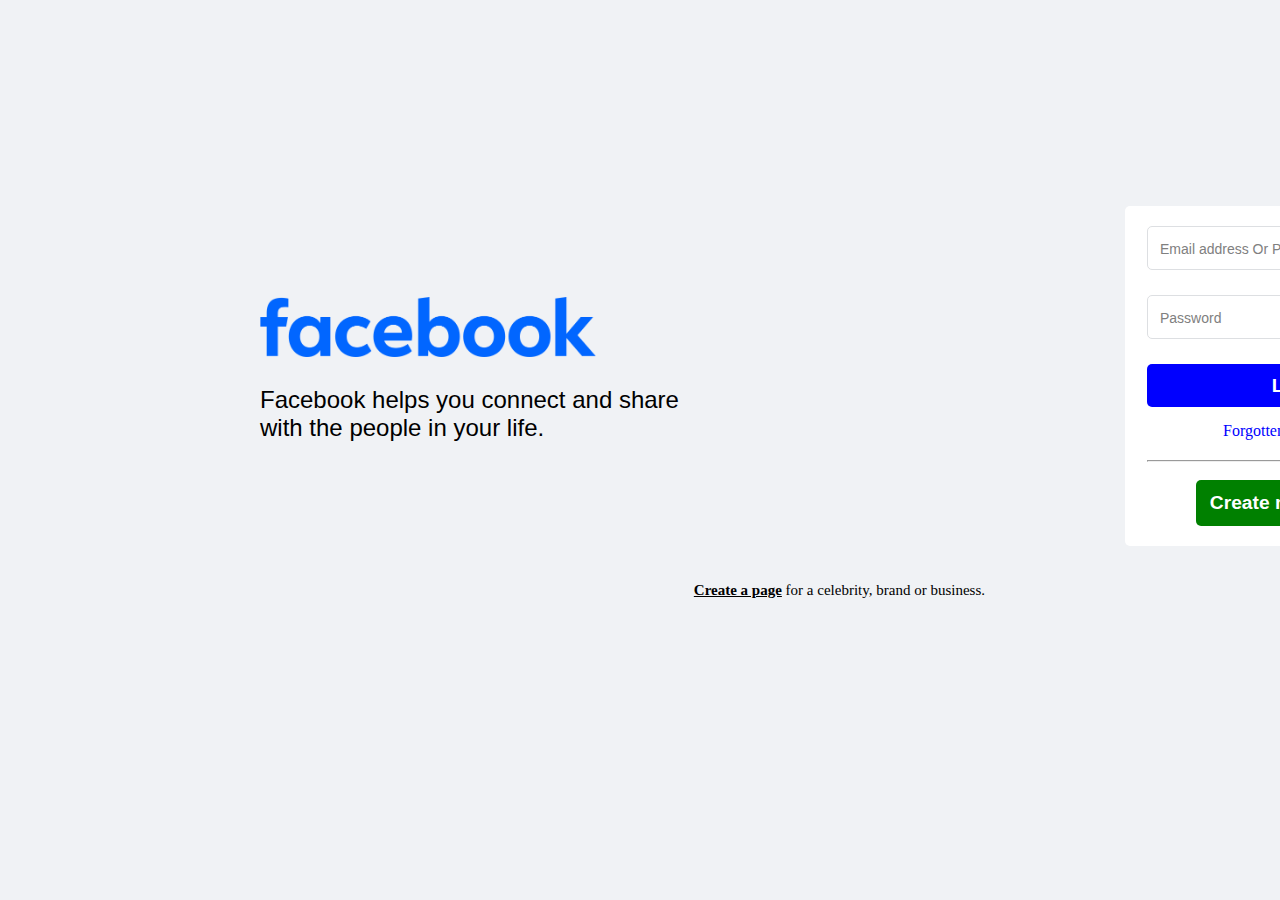
<file: Facebook/index.html>
<!DOCTYPE html>
<html lang="en">
<head>
    <meta charset="UTF-8">
    <meta name="viewport" content="width=device-width, initial-scale=1.0">
    <title>Facebook</title>
    <link rel="icon" type="image/x-icon" href="./Assets/facebook-logo-2428.png" >
    
    <link rel="stylesheet" href="stylemain.css">
</head>
<body>
    <div class="logo">
        <img src="./Assets/logo.png" alt="facebook logo">
        <p style="font-size:x-large;">Facebook helps you connect and share<br>
            with the people in your life.</p>
    </div>
    <div class="form-main" >
     <form action="login">
        <fieldset style="padding: 20px;  border-radius: 10px; border: none;" >
          
          <input type="text"  placeholder="Email address Or Phone No" ><br>
          
          <input type="text" placeholder="Password"><br>
          
            <div class="btn-login" > 
                <button style="background-color:blue ">Log in</button>
            </div>
            <a href="forgot" style="margin-left: 76px; text-decoration: none; color: blue;">Forgotten Password?</a>
            <hr style="margin-top: 20px;">
            <div class="btn-new-account" >
               <!-- <button style="background-color: green;">
                  </button>-->
                <a href="./signup.html"> Create new account</a>
            </div>
          
      </fieldset>
    </form>
    </div>
    <br>
    <br>
    <div class="create-page">
        <a href=""><b>Create a page</b></a> for a celebrity, brand or business.
    </div>
</body>
</html>
</file>
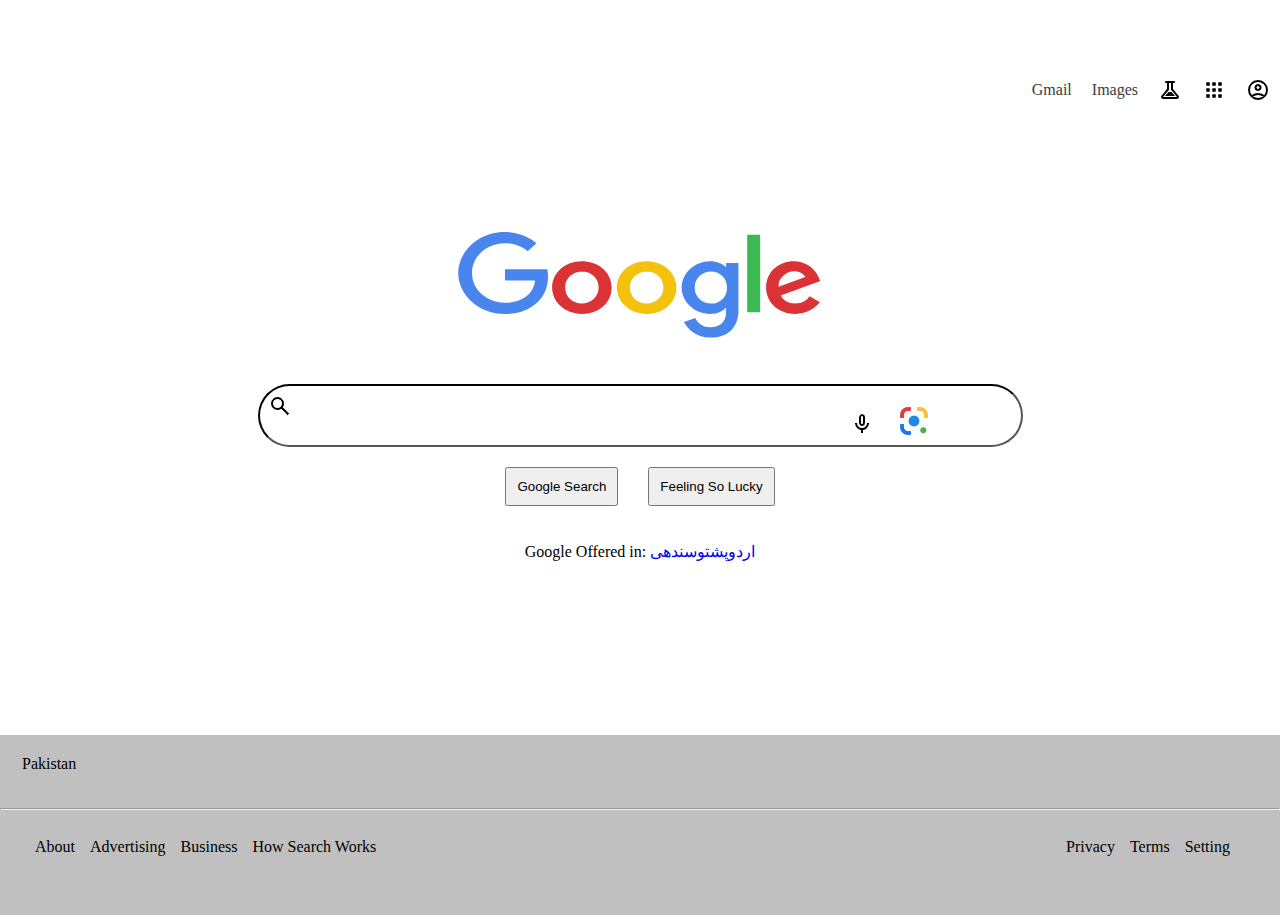
<file: Google/index.html>
<!DOCTYPE html>
<html lang="en">
<head>
    <meta charset="UTF-8">
    <meta name="viewport" content="width=device-width, initial-scale=1.0">
    <title> Google</title> 
    <link rel="shortcut icon" href="./imges/G logo.svg" type="image/x-icon">
    <link rel="stylesheet" href="style.css">
</head>
<body>
    <div class="header">
        <a href="https://mail.google.com/mail/u/0/?tab=rm&ogbl#inbox">Gmail</a>
        <a href="https://www.google.com/imghp?hl=en&tab=ri&ogbl">Images</a>
        <img src="./imges/exp lab.png" alt="lab">
        <img src="./imges/doted icon.png" alt="apps">
        <img src="./imges/acount icon.png" alt="account circle">
  
    </div>
        <div class="center">
            <div class="logo">
                <img src="./imges/google-ar21.svg" alt="google logo">
            </div>
            
            <div class="search">
                <img src="./imges/search icon.png" alt="search">
                
                <input type="search">
              <div class="lens-icon"> <img src="./imges/google.lens.png" alt="lens pic">
             </div>
                <div class="mic"><img src="./imges/mic icon.png" alt="">
                </div>
                    
            </div>
            <div class="button">
                <button>Google Search</button><button>Feeling So Lucky</button>
            </div>
            <div class="language">
                <p>Google Offered in: <a href="https://www.google.com/intl/ur/inputtools/try/">اردو</a><a href="https://books.google.com.pk/books/about/%D9%BE%D8%B4%D8%AA%D9%88_%D9%82%D8%A7%D9%85%D9%88%D8%B3.html?id=G66IzgEACAAJ&redir_esc=y">پشتو</a><a href="https://play.google.com/store/apps/details?id=com.pakdata.easysindhi&hl=en&gl=US&pli=1">سندھی</a>
                </p>
            </div>
        
    </div>
  
         <div class="footer">
            <div class="pk"><p>Pakistan</p></div>
            <hr> 
          <div class="lr">
              
              <div class="footer-left">
                  <a href=""  style="text-decoration: none; color: black;">About</a> 
                  <a href=""  style="text-decoration: none; color: black;">Advertising</a>
                  <a href=""  style="text-decoration: none; color: black;">Business</a>
                  <a href="" style="text-decoration: none; color: black;">How Search Works</a>
              </div>
                <div class="footer-right">
                    <a href="https://policies.google.com/privacy?hl=en-PK&fg=1" style="text-decoration: none; color: black;"> Privacy</a>
                    <a href="https://policies.google.com/terms?hl=en-PK&fg=1"  style="text-decoration: none; color: black;">Terms</a> 
                    <a href="" style="text-decoration: none; color: black;"> Setting</a>
                </div>
              
          </div>
            
        </div>
</div>
</body>
</html>
</file>
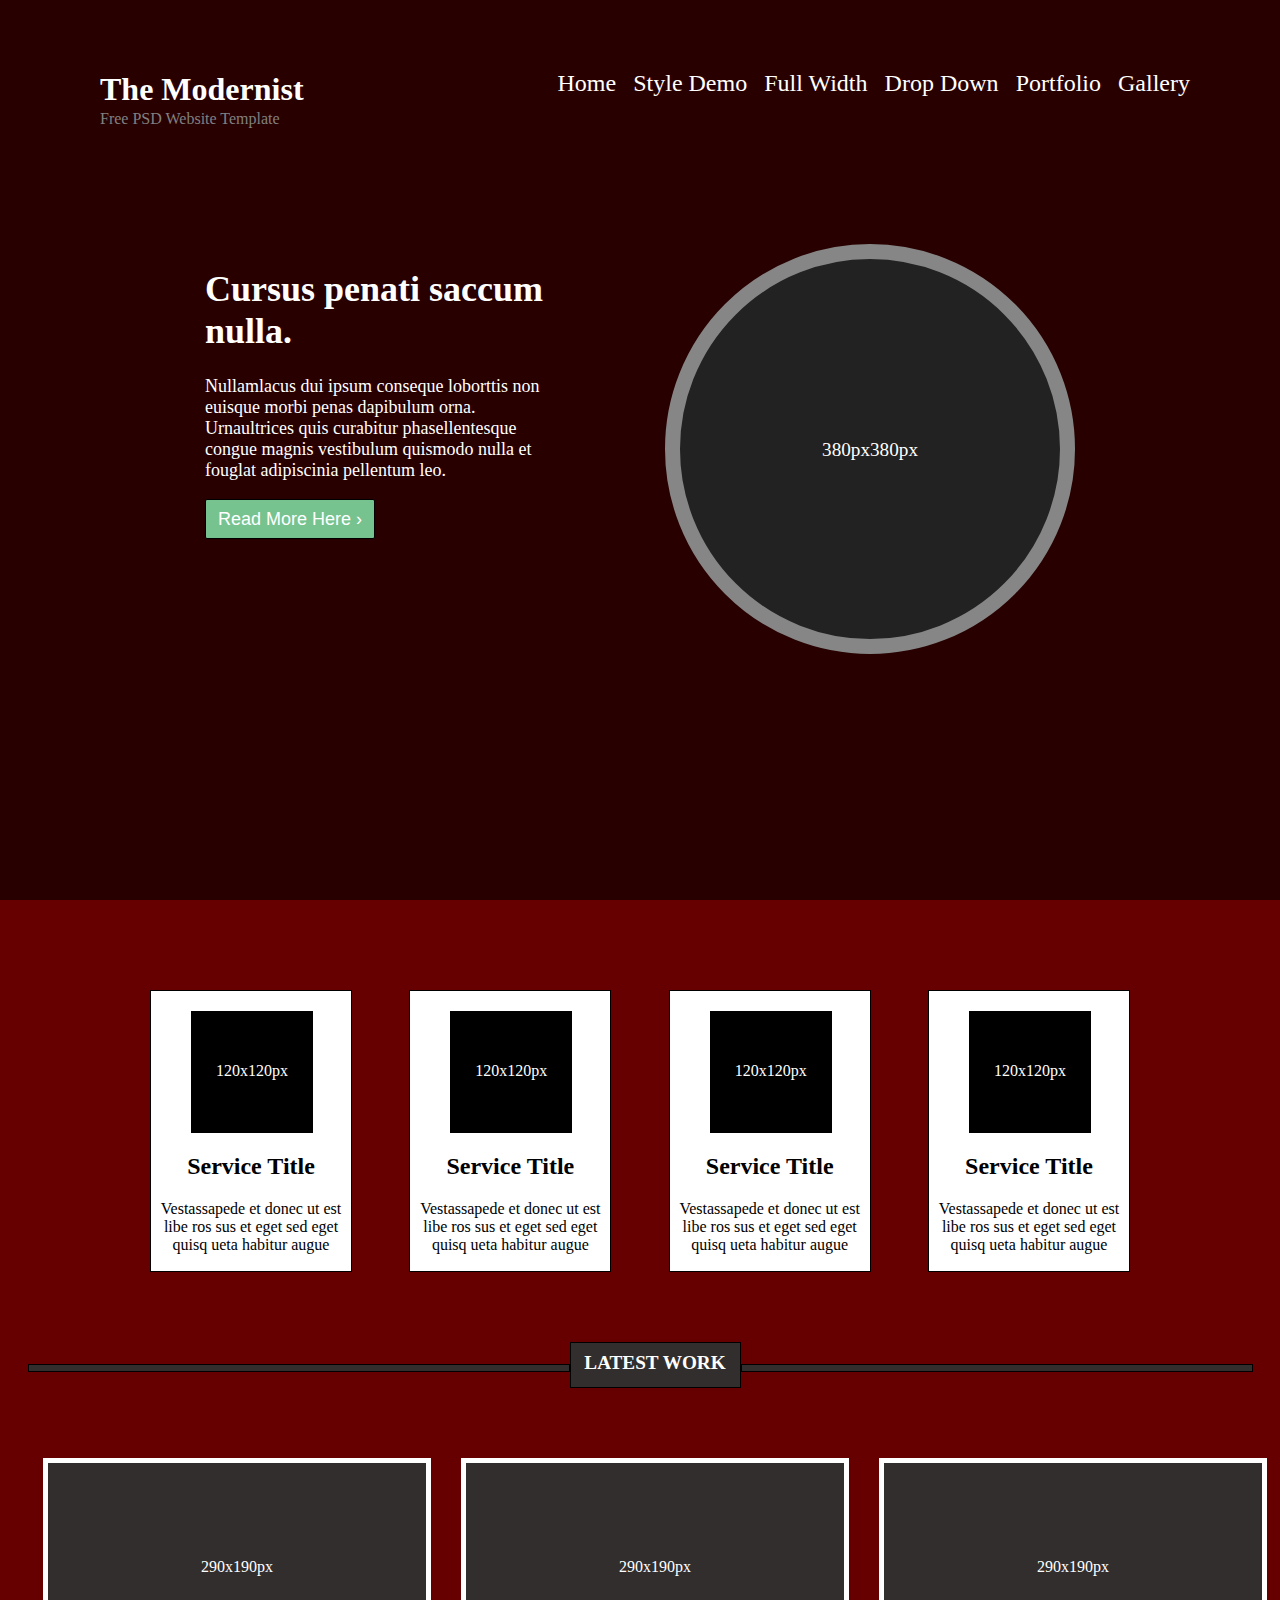
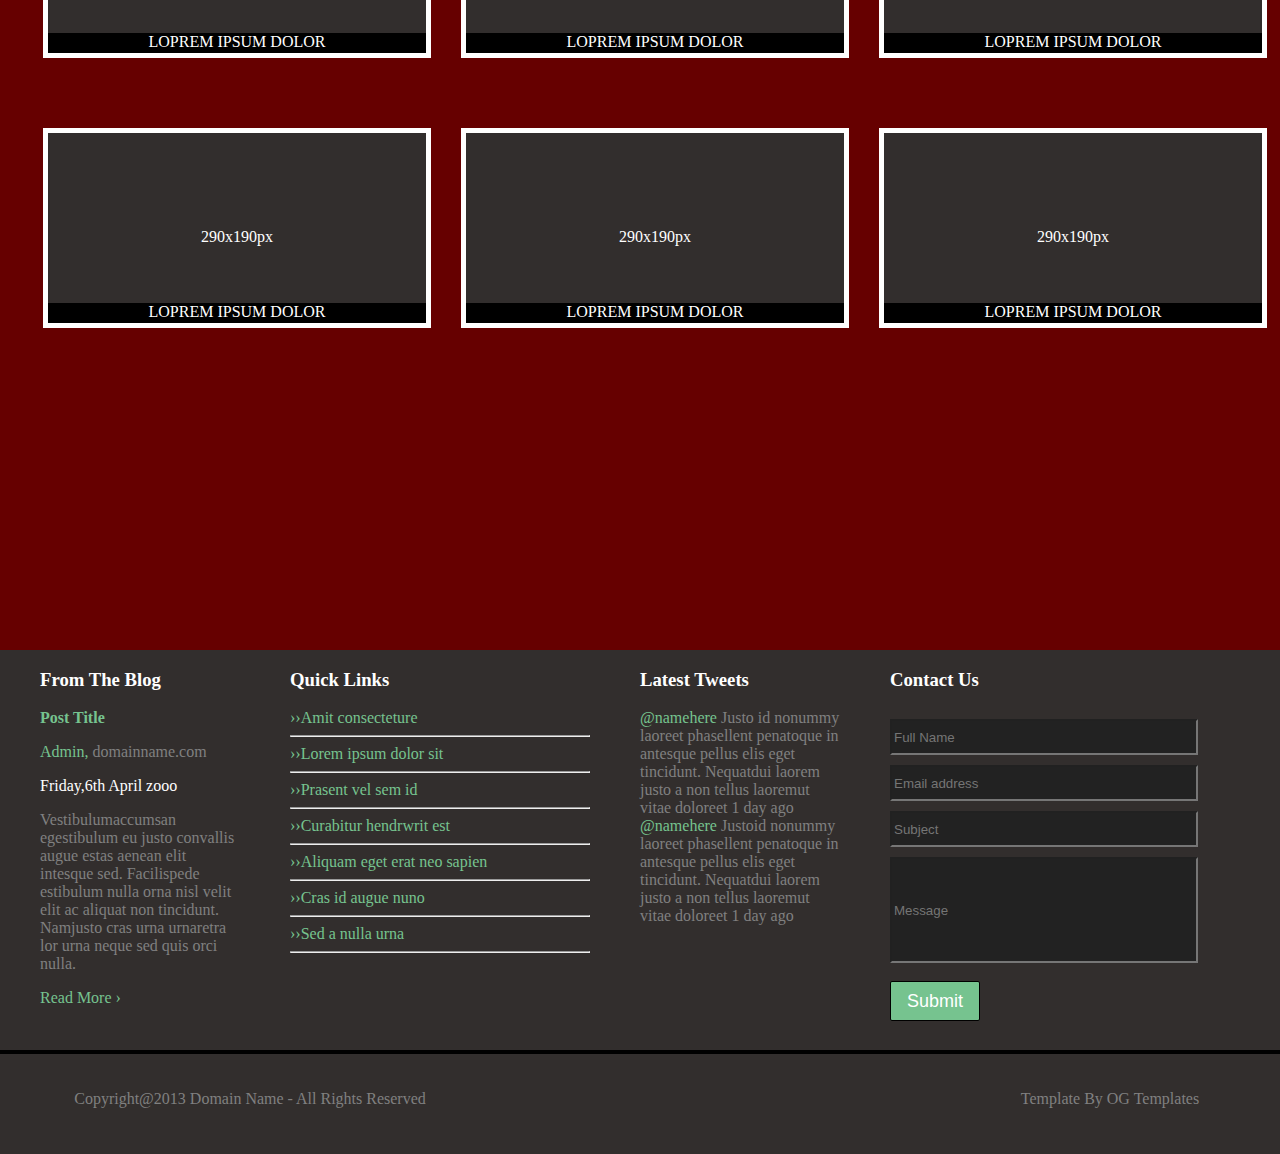
<file: Modernist-azure-vertical app/index.html>
<!DOCTYPE html>
<html lang="en">
<head>
    <meta charset="UTF-8">
    <meta name="viewport" content="width=device-width, initial-scale=1.0">
    <title>Document</title>
    <link rel="stylesheet" href="style.css">
</head>
<body>
    <header>
        <nav>
            <div class="first"><h1 id="h1">The Modernist</h1><p id="p1">Free PSD Website Template</p></div>
            <ul>
                <li>Home</li>
                <li>Style Demo</li>
                <li>Full Width</li>
                <li>Drop Down</li>
                <li>Portfolio</li>
                <li>Gallery</li>
           </ul>
        </nav>
        <div class="section">
            <div class="left">
                <h1>Cursus penati 
                    saccum nulla.</h1>
                    <p>Nullamlacus dui ipsum conseque loborttis non euisque
                        morbi penas dapibulum orna. Urnaultrices quis
                        curabitur phasellentesque congue magnis vestibulum
                        quismodo nulla et fouglat adipiscinia pellentum leo.</p>
                        <button style="border-radius: 2px;">Read More Here ›</button>

            </div>
            <div class="right">
                <p class="in-circal">380px380px</p>
            </div>

        </div>
    </header>
    <div class="big-contanor">
    <div class="contanor">
        <div class="box1">
            <div class="sbox1"><p class="text1">120x120px</p></div>
            <h2>Service Title</h2>
            <p>Vestassapede et donec ut est libe ros sus et eget sed eget quisq ueta habitur augue</p>
        </div>
        <div class="box2">
            <div class="sbox2"><p class="text1">120x120px</p></div>
            <h2>Service Title</h2>
            <p>Vestassapede et donec ut est libe ros sus et eget sed eget quisq ueta habitur augue</p>
        </div>
        <div class="box3">
            <div class="sbox3"><p class="text1">120x120px</p></div>
            <h2>Service Title</h2>
            <p>Vestassapede et donec ut est libe ros sus et eget sed eget quisq ueta habitur augue</p>
        </div>
        <div class="box4">
            <div class="sbox4"><p class="text1">120x120px</p></div>
            <h2>Service Title</h2>
            <p>Vestassapede et donec ut est libe ros sus et eget sed eget quisq ueta habitur augue</p>
        </div>
        
    </div>
    <div class="hr-line">
        <div class="hr-left"></div>
        <div class="hr-center"><p class="work">LATEST WORK</p></div>
        <div class="hr-right"></div>

    </div>
    <div class="contanior2">
        <div class="triangle1"><p class="font">290x190px</p>
            <footer>LOPREM IPSUM DOLOR</footer></div>
        <div class="triangle1"><p class="font">290x190px</p>
            <footer>LOPREM IPSUM DOLOR</footer></div>
            <div class="triangle1"><p class="font">290x190px</p>
                <footer>LOPREM IPSUM DOLOR</footer></div>
                 
    </div>
    <div class="contanior3">
        <div class="triangle2"><p class="font2">290x190px</p>
            <footer class="footer2">LOPREM IPSUM DOLOR</footer></div>
        <div class="triangle2"><p class="font2">290x190px</p>
            <footer>LOPREM IPSUM DOLOR</footer></div>
            <div class="triangle2"><p class="font2">290x190px</p>
                <footer>LOPREM IPSUM DOLOR</footer></div>
                 
    </div>
</div>
<div class="containor4">
    <div class="belong"><h3 >From The Blog</h3>
        <b class="b-bold">Post Title</b>
        <p class="b-p1"><l class="l">Admin,</l> domainname.com</p>
        <p class="b-p2">Friday,6th April zooo</p>
        <p class="b-p3">Vestibulumaccumsan egestibulum eu justo convallis augue estas aenean elit intesque sed. Facilispede estibulum nulla orna nisl velit elit ac aliquat non tincidunt. Namjusto cras urna urnaretra lor urna neque sed quis orci nulla.</p>
        <a href="file:///D:/HTML_CSS_Projects/modernist-azure.vercel.app/index.html">Read More ›</a>
    </div>
    <div class="links"><h3>Quick Links</h3>
        <a href="file:///D:/HTML_CSS_Projects/modernist-azure.vercel.app/index.html">››Amit consecteture</a>
        <hr>
        <a href="file:///D:/HTML_CSS_Projects/modernist-azure.vercel.app/index.html">››Lorem ipsum dolor sit</a>
        <hr>
        <a href="file:///D:/HTML_CSS_Projects/modernist-azure.vercel.app/index.html">››Prasent vel sem id</a>
        <hr>
        <a href="file:///D:/HTML_CSS_Projects/modernist-azure.vercel.app/index.html">››Curabitur hendrwrit est</a>
        <hr>
        <a href="file:///D:/HTML_CSS_Projects/modernist-azure.vercel.app/index.html">››Aliquam eget erat neo sapien</a>
        <hr>
        <a href="file:///D:/HTML_CSS_Projects/modernist-azure.vercel.app/index.html">››Cras id augue nuno</a>
        <hr>
        <a href="file:///D:/HTML_CSS_Projects/modernist-azure.vercel.app/index.html">››Sed a nulla urna</a>
        <hr>
       
    </div>
    <div class="tweet">
        <h3>Latest Tweets</h3>
        <p class="tweet-p">
            <tw class="t">@namehere</tw>  Justo id nonummy laoreet phasellent penatoque in antesque pellus elis eget tincidunt. Nequatdui laorem justo a non tellus laoremut vitae doloreet 1 day ago


           <tw class="t">@namehere</tw>  Justoid nonummy laoreet phasellent penatoque in antesque pellus elis eget tincidunt. Nequatdui laorem justo a non tellus laoremut vitae doloreet 1 day ago
        </p>
    </div>
    <div class="contact-us">
        <h3>Contact Us</h3>
       <input type="text" class="input1" placeholder="Full Name">
        <input type="text" class="input2" placeholder="Email address">
        <input type="text" class="input3" placeholder="Subject">
        <input type="text" class="input4" placeholder="Message" >
        <button  class="f-btn" style="border-radius: 2px;">Submit </button>
    </div>
</div>
<footer class="footer-end">
    <p class="f1">Copyright@2013 Domain Name - All Rights Reserved</p> <p class="f2">Template By OG Templates</p>
</footer>
</body>
</html>
</file>
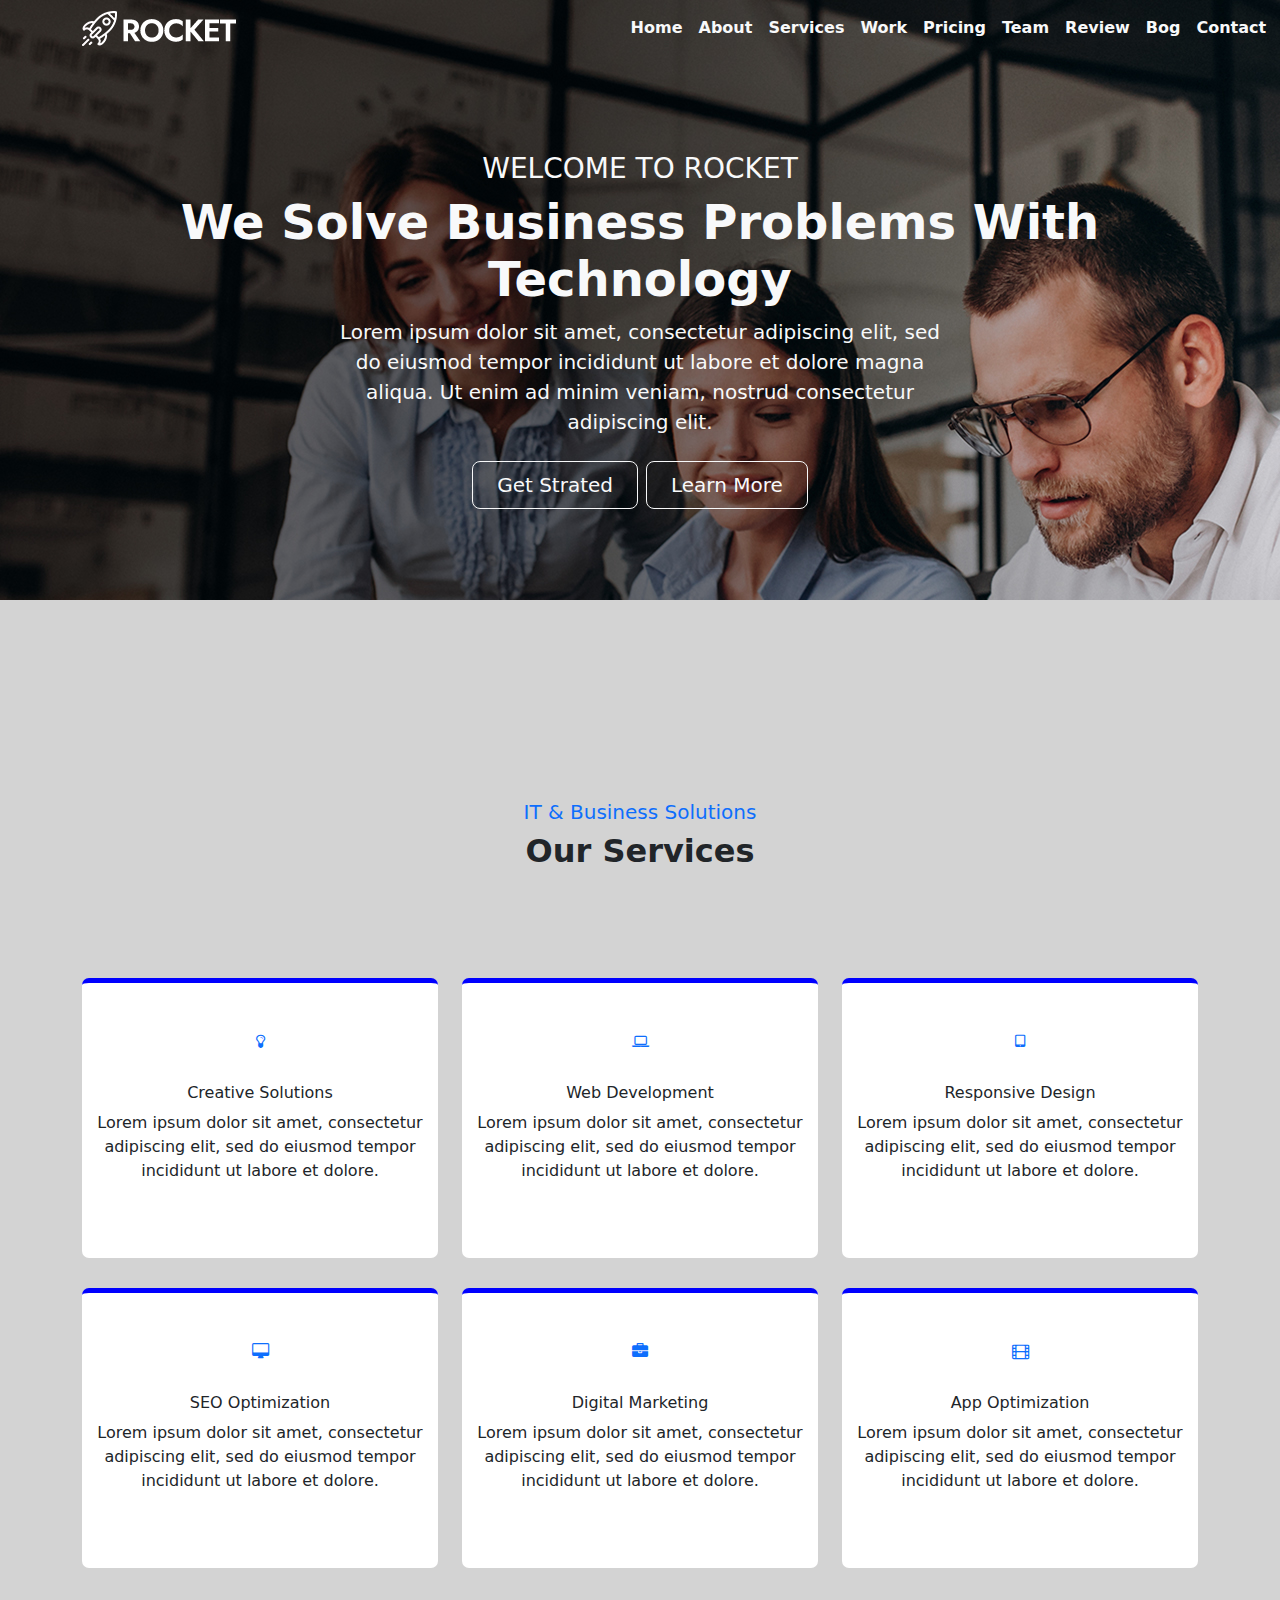
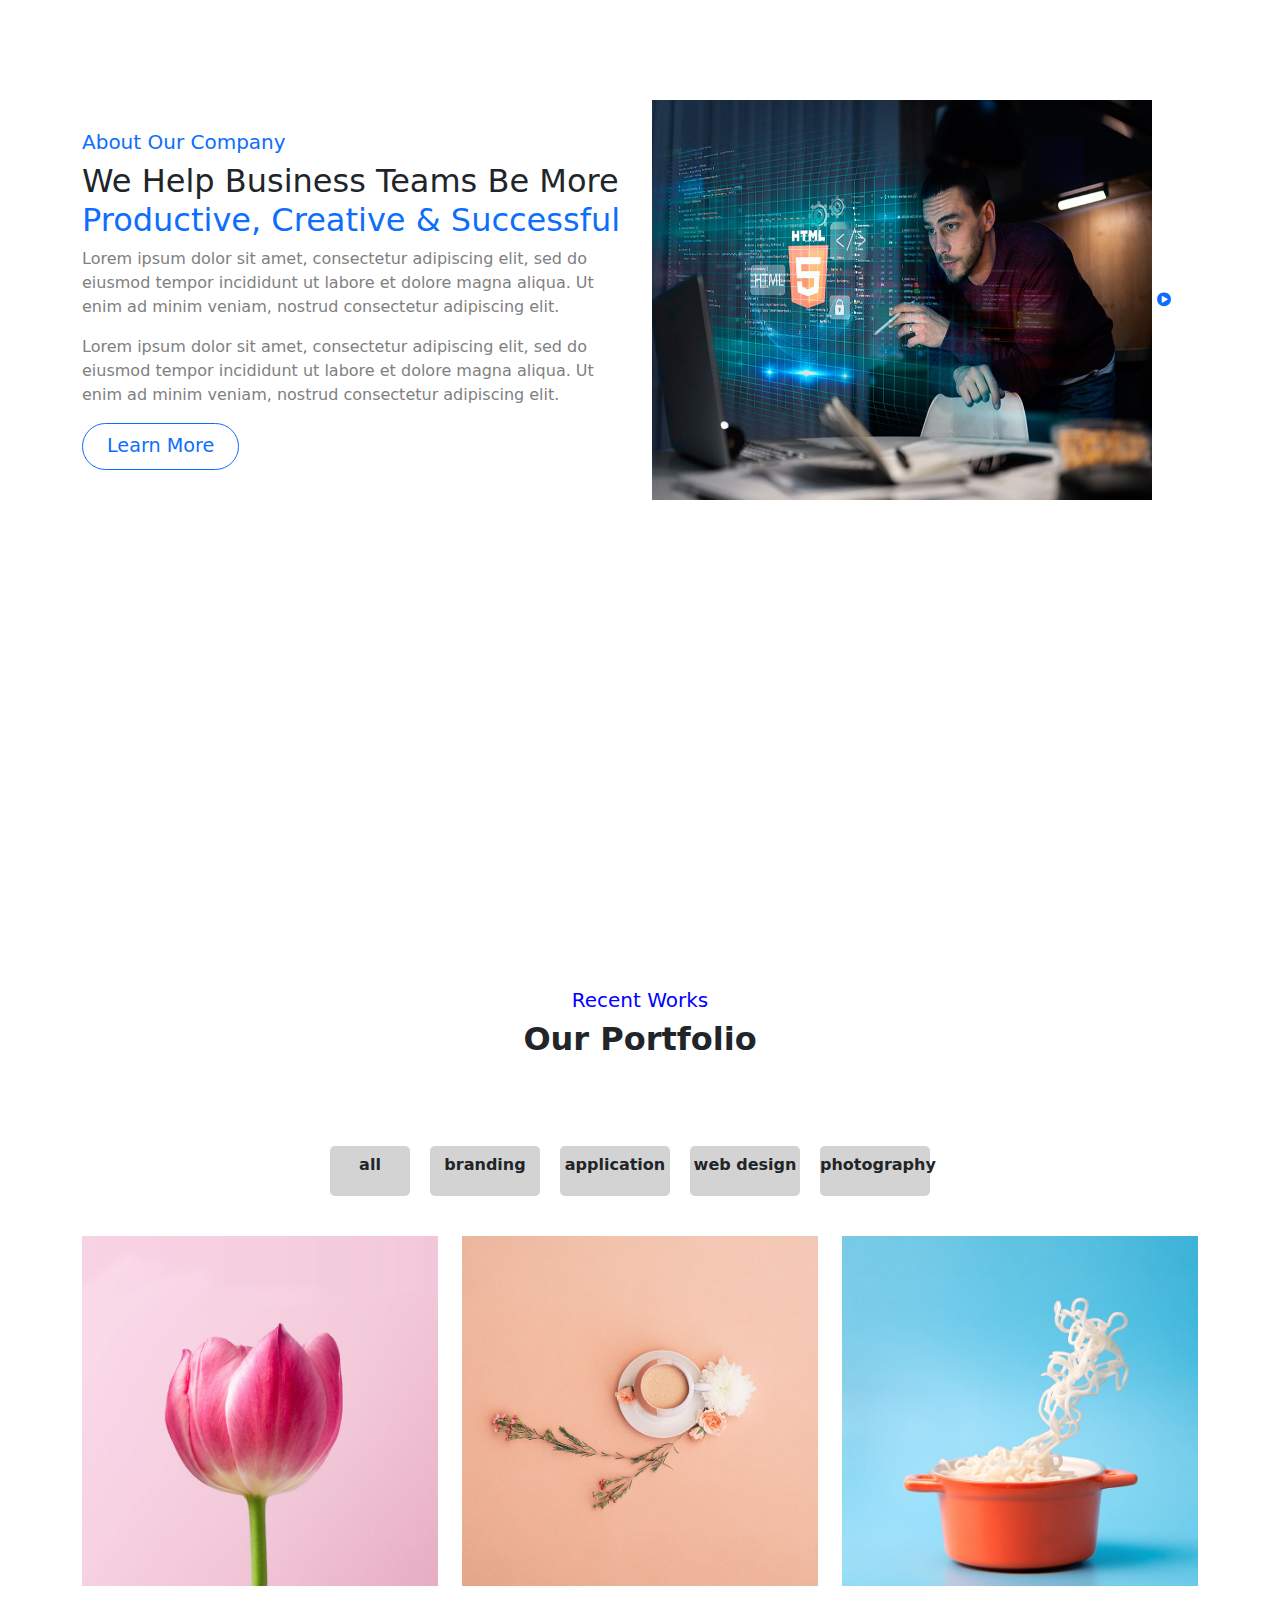
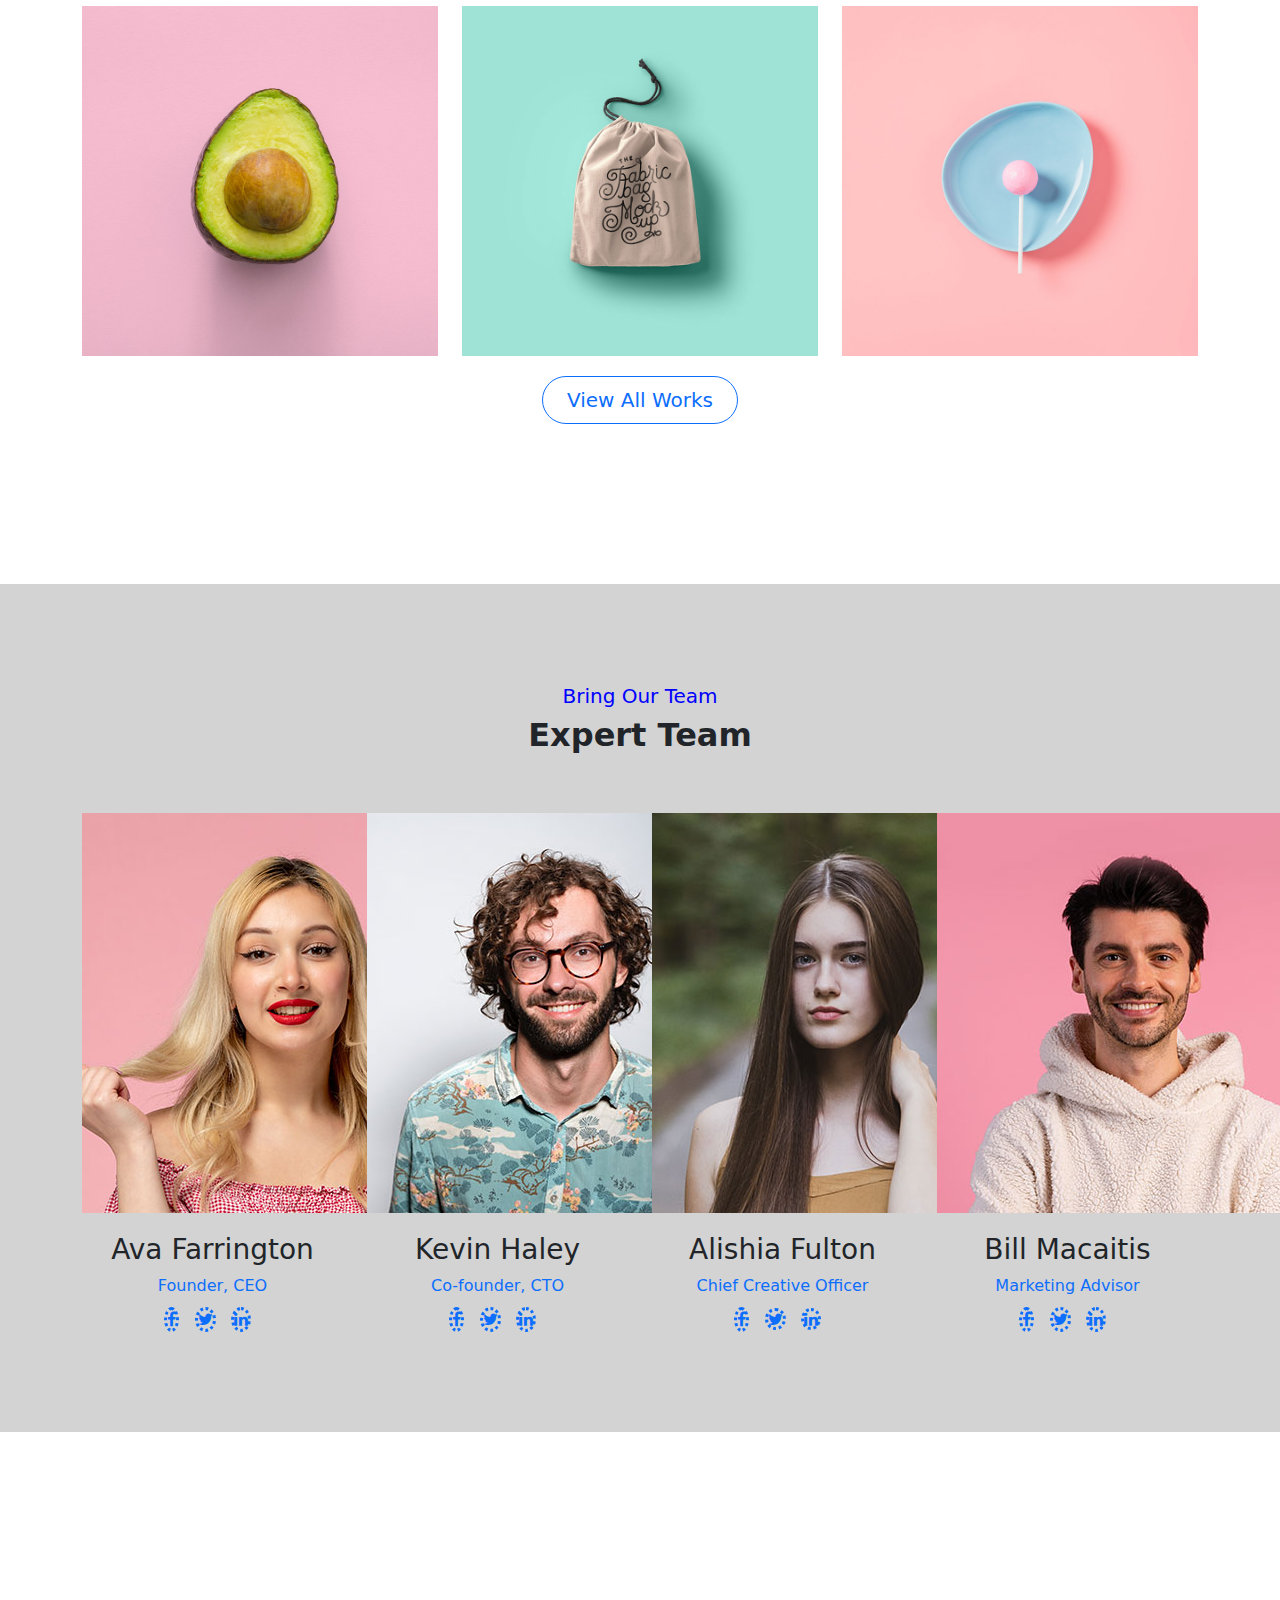
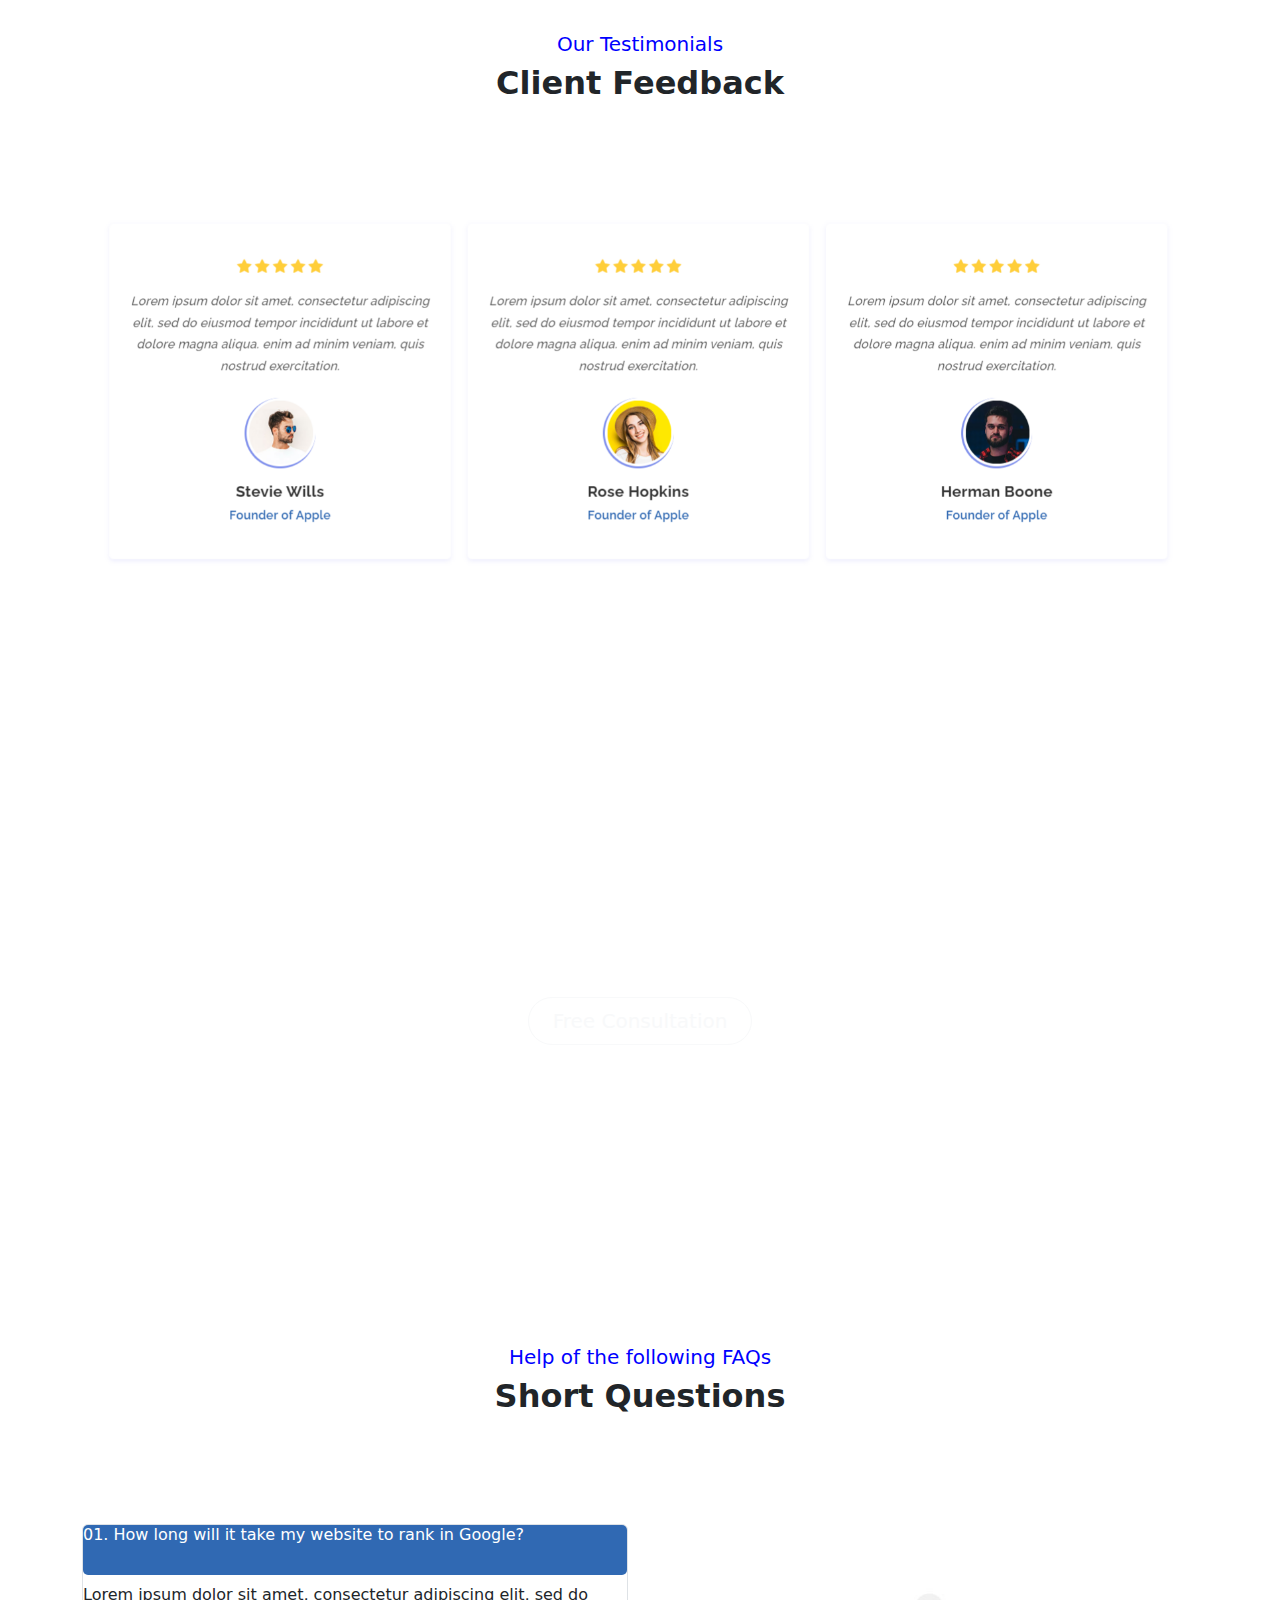
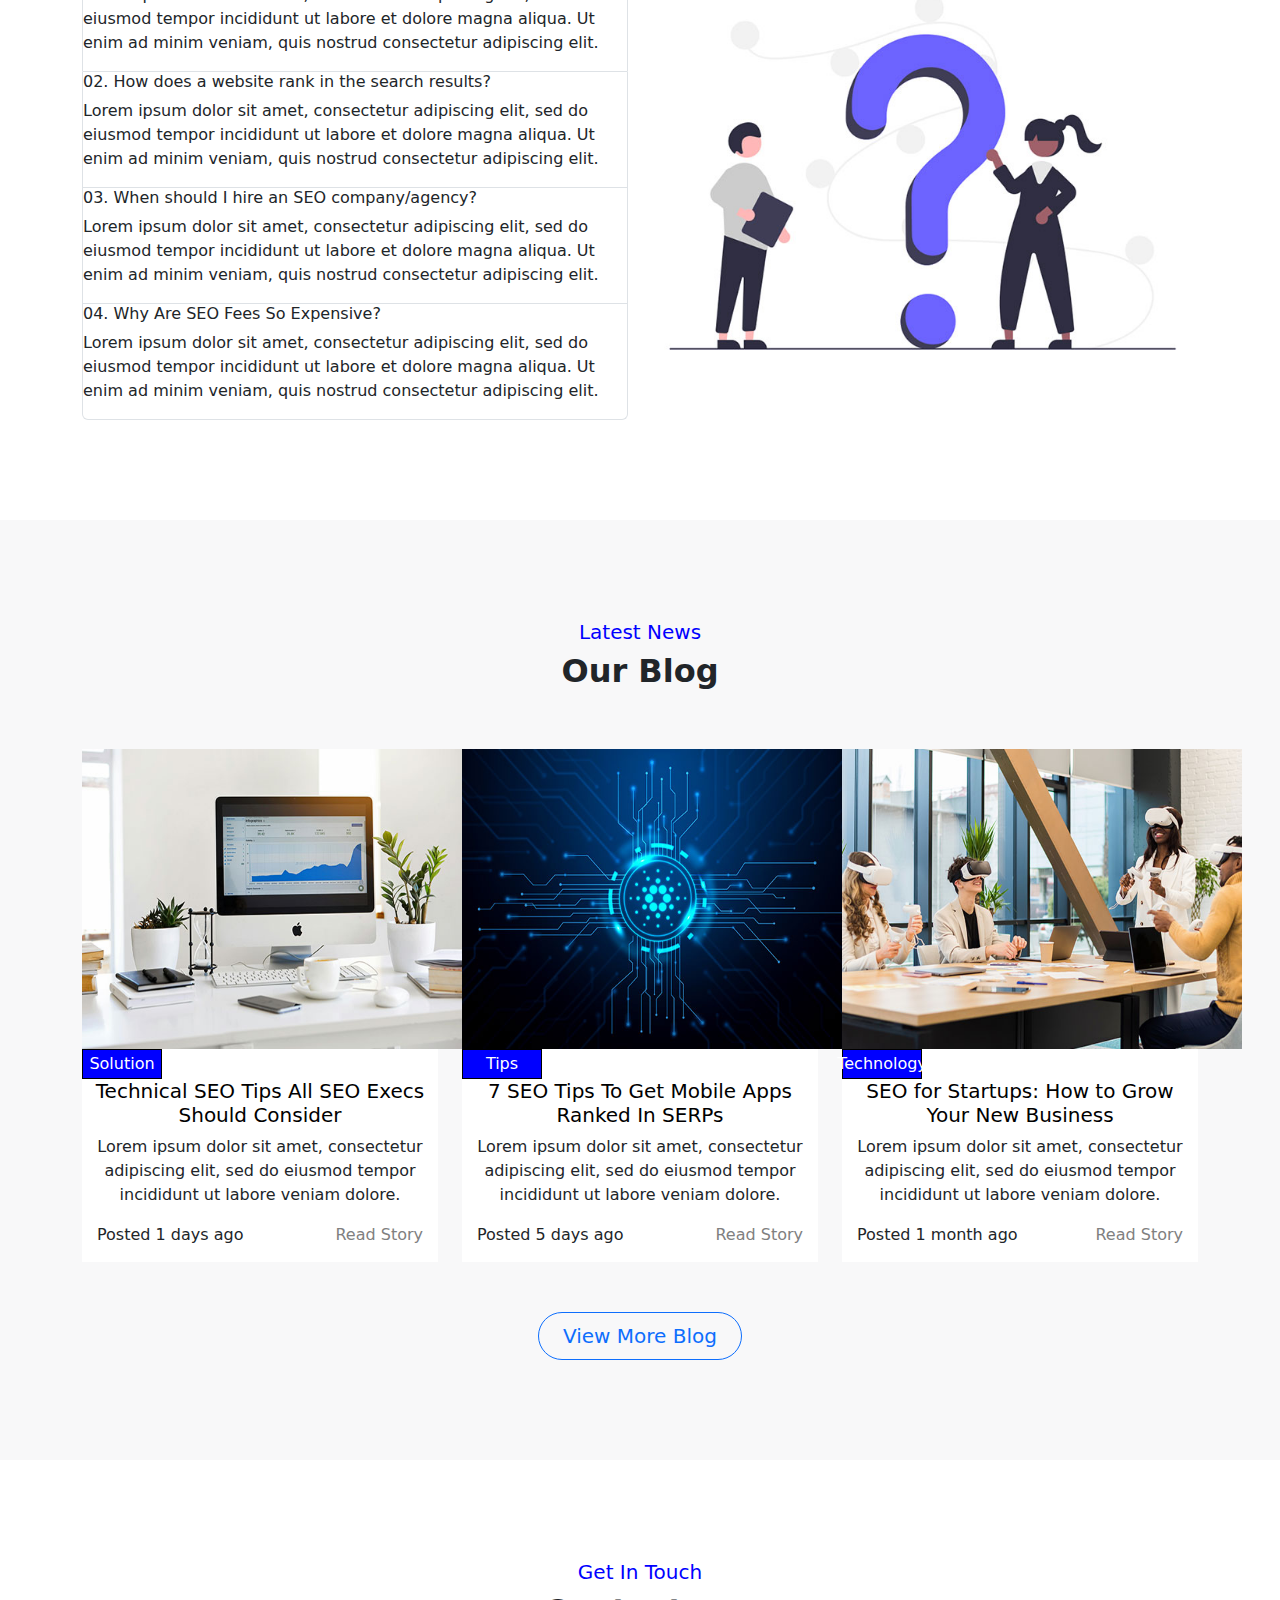
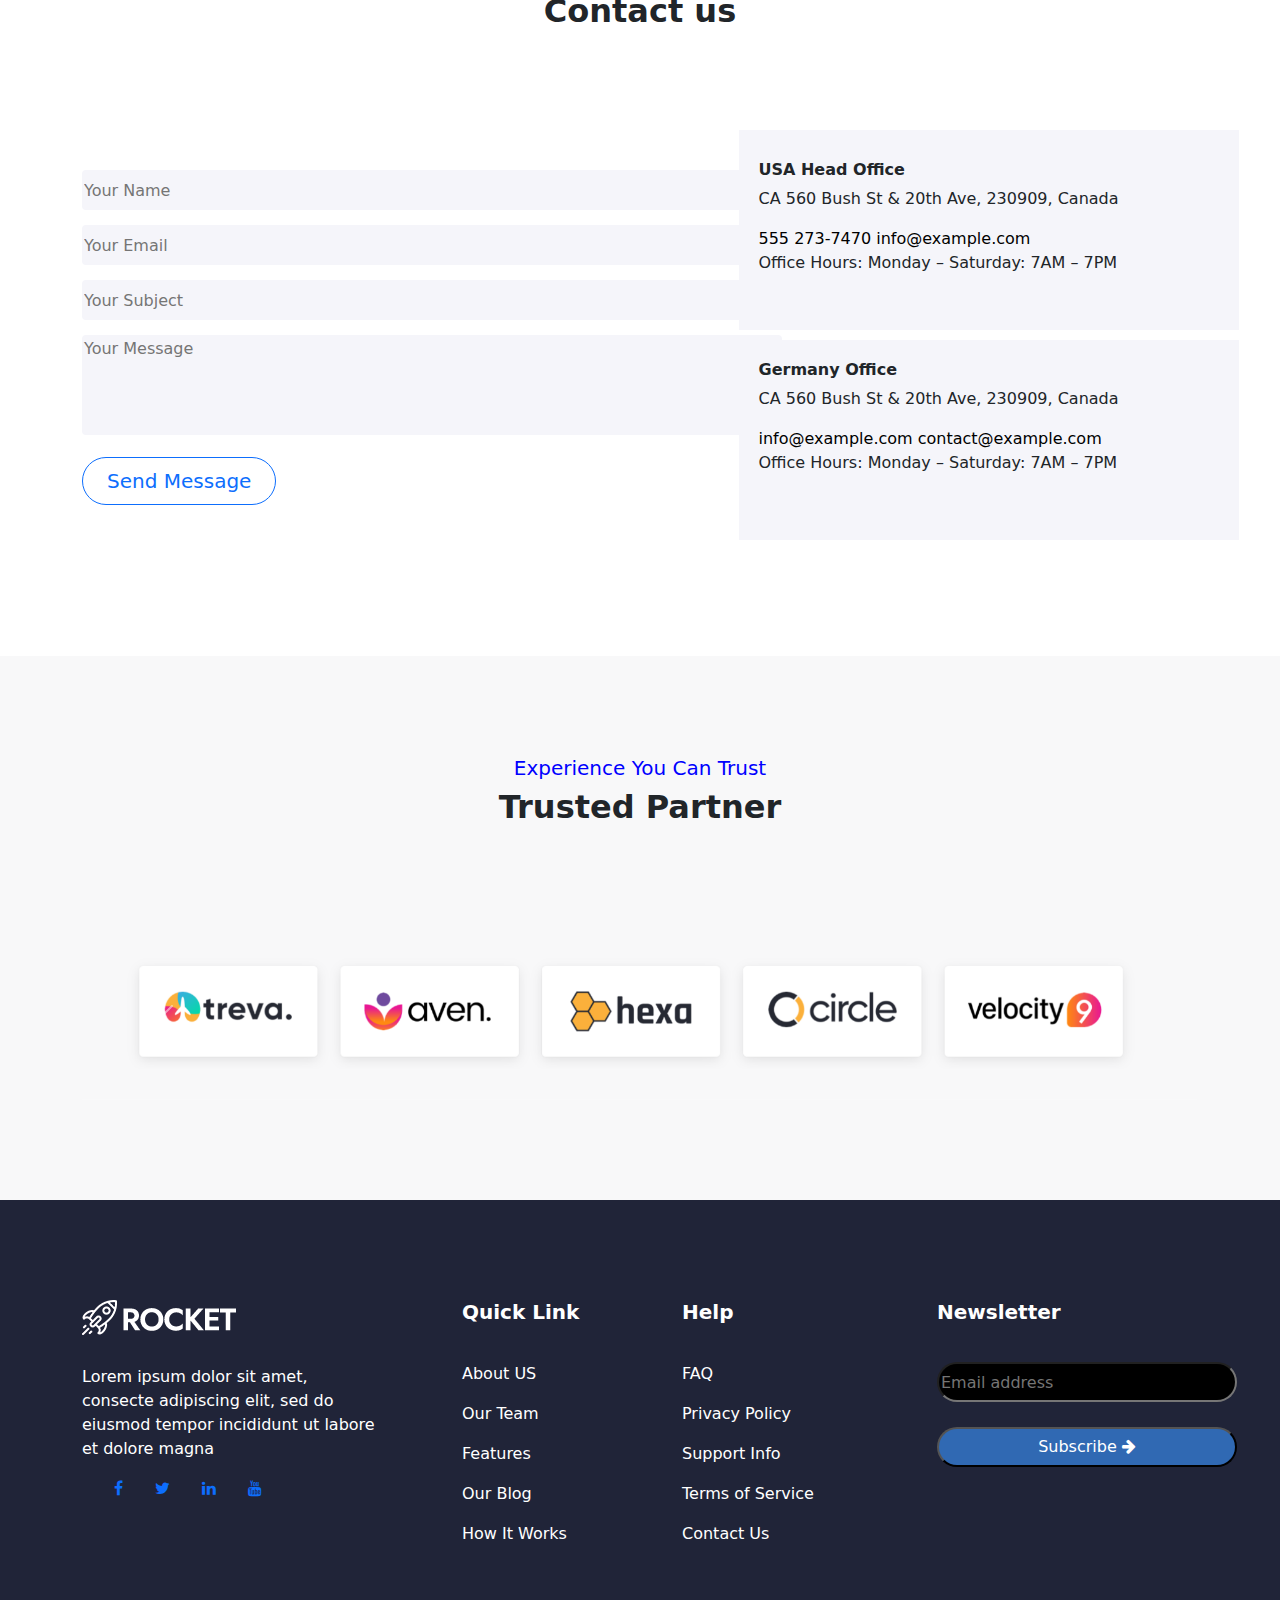
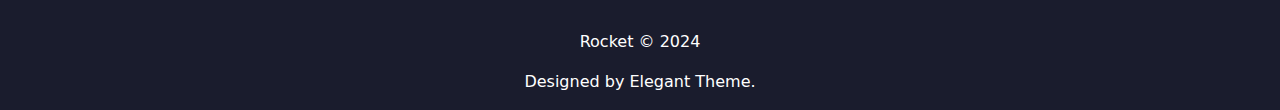
<file: professional/index.html>
<!doctype html>
<html lang="en">

<head>
    <meta charset="utf-8">
    <meta name="viewport" content="width=device-width, initial-scale=1">
    <title>professional</title>
    <link rel="stylesheet" href="https://cdnjs.cloudflare.com/ajax/libs/font-awesome/4.7.0/css/font-awesome.min.css">
    <link href="https://cdn.jsdelivr.net/npm/bootstrap@5.3.3/dist/css/bootstrap.min.css" rel="stylesheet"
        integrity="sha384-QWTKZyjpPEjISv5WaRU9OFeRpok6YctnYmDr5pNlyT2bRjXh0JMhjY6hW+ALEwIH" crossorigin="anonymous">
    <link rel="stylesheet" href="style.css">
</head>

<body>
    <div class="section-1">
        <nav class="navbar navbar-expand-lg ">
      <div class="container">
        <div>
          <img src=".//images/logo.png">

        </div>

        <button class="navbar-toggler bg-light" type="button" data-bs-toggle="collapse"
          data-bs-target="#navbarSupportedContent" aria-controls="navbarSupportedContent" aria-expanded="false"
          aria-label="Toggle navigation">
          <span class="navbar-toggler-icon"></span>
        </button>
        <div class="collapse navbar-collapse" id="navbarSupportedContent">
          <ul class="navbar-nav  ms-auto mb-2 fw-bold   mb-lg-0"
            style="width: 60%;display: flex;justify-content: space-between; ">
            <li class="nav-item">
              <a class="nav-link  text-light" aria-current="page" href="#home">Home</a>
            </li>
            <li class="nav-item ">
              <a class="nav-link js-scroll text-light" href="#about">About</a>
            </li>
            <li class="nav-item">
              <a class="nav-link js-scroll text-light" href="#services">Services</a>
            </li>
            <li class="nav-item">
              <a class="nav-link js-scroll text-light" href="#">Work</a>
            </li>
            <li class="nav-item">
              <a class="nav-link js-scroll text-light" href="#project">Pricing</a>
            </li>
            <li class="nav-item">
              <a class="nav-link js-scroll text-light" href="#color-text">Team</a>
            </li>
            <li class="nav-item">
              <a class="nav-link js-scroll text-light" href="#review">Review</a>
            </li>
            <li class="nav-item">
              <a class="nav-link js-scroll text-light" href="#blog">Bog</a>
            </li>
            <li class="nav-item">
              <a class="nav-link js-scroll text-light" href="#contact">Contact</a>
            </li>
          </ul>


        </div>
      </div>
    </nav>
        <div class="px-4 py-5 my-5 text-center text-light ">
            <h3>WELCOME TO ROCKET</h3>
            <h1 class="display-1 fw-bold   text-light" style="font-size: 300%;">We Solve Business Problems With Technology</h1>
            <div class="col-lg-6 mx-auto">
                <p class="lead mb-4">Lorem ipsum dolor sit amet, consectetur adipiscing elit, sed do eiusmod tempor
                    incididunt ut labore et dolore magna aliqua. Ut enim ad minim veniam, nostrud consectetur adipiscing
                    elit.</p>
                <div class="d-grid gap-2 d-sm-flex justify-content-sm-center">
                    <button type="button" class="btn btn-outline-light btn-lg px-4 gap-3">Get Strated</button>
                    <button type="button" class="btn btn-outline-light btn-lg px-4">Learn More</button>
                </div>
            </div>
        </div>
    </div>

    <section id="services" class=" services-area bg-grey section-padding">
		<div class="container">
			<div class="row d-flex align-items-center">
				<div class="col-md-12">
					<div class="section-title">
						<h5 class="small-title text-primary" style="text-align: center; padding-top: 100px;">IT &amp; Business Solutions</h5>
						<h2 style="text-align: center; padding-bottom: 100px; font-weight: bold;">Our Services</h2>
					</div>
				</div>
				<div class="col-lg-4 col-md-6 col-sm-12 wow fadeInUp" data-wow-delay="0.2s" style="visibility: visible; animation-delay: 0.2s; animation-name: fadeInUp;">
					<div class="single-services-item" >
						<div class="services-icon">	<i class="icon-lightbulb"></i>
						</div>
						<div class="services-info">
                            <i class="fa fa-lightbulb-o text-primary " aria-hidden="true" style="height:100px; width: 100px; padding-top: 50px;"></i>
							<h6>Creative Solutions</h6>
							<p>Lorem ipsum dolor sit amet, consectetur adipiscing elit, sed do eiusmod tempor incididunt ut labore et dolore.</p>
						</div>
					</div>
				</div>
				<div class="col-lg-4 col-md-6 col-sm-12 wow fadeInUp" data-wow-delay="0.4s" style="visibility: visible; animation-delay: 0.4s; animation-name: fadeInUp;">
					<div class="single-services-item">
						<div class="services-icon">	<i class="icon-laptop"></i>
						</div>
						<div class="services-info">
                            <i class="fa fa-laptop text-primary" aria-hidden="true" style="height:100px; width: 100px; padding-top: 50px;"></i>
							<h6>Web Development</h6>
							<p>Lorem ipsum dolor sit amet, consectetur adipiscing elit, sed do eiusmod tempor incididunt ut labore et dolore.</p>
						</div>
					</div>
				</div>
				<div class="col-lg-4 col-md-6 col-sm-12 wow fadeInUp" data-wow-delay="0.6s" style="visibility: visible; animation-delay: 0.6s; animation-name: fadeInUp;">
					<div class="single-services-item">
						<div class="services-icon">	<i class="icon-mobile"></i>
						</div>
						<div class="services-info">
                            <i class="fa fa-tablet text-primary" aria-hidden="true" style="height:100px; width: 100px; padding-top: 50px;"></i>
							<h6>Responsive Design</h6>
							<p>Lorem ipsum dolor sit amet, consectetur adipiscing elit, sed do eiusmod tempor incididunt ut labore et dolore.</p>
						</div>
					</div>
				</div>
				<div class="col-lg-4 col-md-6 col-sm-12 wow fadeInUp " data-wow-delay="0.8s" style="visibility: visible; animation-delay: 0.8s; animation-name: fadeInUp;">
					<div class="single-services-item" style="margin-top: 30px;">
						<div class="services-icon">	<i class="icon-presentation"></i>
						</div>
						<div class="services-info">
                            <i class="fa fa-desktop text-primary" aria-hidden="true" style="height:100px; width: 100px; padding-top: 50px;"></i>
							<h6>SEO Optimization</h6>
							<p>Lorem ipsum dolor sit amet, consectetur adipiscing elit, sed do eiusmod tempor incididunt ut labore et dolore.</p>
						</div>
					</div>
				</div>
				<div class="col-lg-4 col-md-6 col-sm-12 wow fadeInUp" data-wow-delay="1s" style="visibility: visible; animation-delay: 1s; animation-name: fadeInUp;">
					<div class="single-services-item" style="margin-top: 30px;">
						<div class="services-icon">	<i class="icon-briefcase"></i>
						</div>
						<div class="services-info">
                            <i class="fa fa-briefcase text-primary" aria-hidden="true" style="height:100px; width: 100px; padding-top: 50px;"></i>
							<h6>Digital Marketing</h6>
							<p>Lorem ipsum dolor sit amet, consectetur adipiscing elit, sed do eiusmod tempor incididunt ut labore et dolore.</p>
						</div>
					</div>
				</div>
				<div class="col-lg-4 col-md-6 col-sm-12 wow fadeInUp" data-wow-delay="1.2s" style="visibility: visible; animation-delay: 1.2s; animation-name: fadeInUp;">
					<div class="single-services-item" style="margin-top: 30px;">
						<div class="services-icon">	<i class="icon-layers"></i>
						</div>
						<div class="services-info">
                            <i class="fa fa-film text-primary" aria-hidden="true" style="height:100px; width: 100px; padding-top: 50px;"></i>
							<h6>App Optimization</h6>
							<p>Lorem ipsum dolor sit amet, consectetur adipiscing elit, sed do eiusmod tempor incididunt ut labore et dolore.</p>
						</div>
					</div>
				</div>
			</div>
		</div>
	</section>
        
    
    <section id="about" class="about-area section-padding" style="padding-top: 100px; padding-bottom: 100px;">
		<div class="container">
			<div class="row d-flex align-items-center">
				<div class="col-lg-6 col-md-12 col-sm-12 wow fadeInUp" data-wow-delay="0.2s" style="visibility: visible; animation-delay: 0.2s; animation-name: fadeInUp;">
					<div class="about-content">
						<div class="about-content">
							<h5 class="sub-title text-primary">About Our Company</h5> 
							<h2>We Help Business Teams Be More <span class="color-text text-primary">Productive, Creative &amp; Successful</span></h2>
							<p style="color: gray;">Lorem ipsum dolor sit amet, consectetur adipiscing elit, sed do eiusmod tempor incididunt ut labore et dolore magna aliqua. Ut enim ad minim veniam, nostrud consectetur adipiscing elit.</p>
							<p style="color: gray;">Lorem ipsum dolor sit amet, consectetur adipiscing elit, sed do eiusmod tempor incididunt ut labore et dolore magna aliqua. Ut enim ad minim veniam, nostrud consectetur adipiscing elit.</p>
                            <button type="button" class="btn btn-outline-primary btn-lg px-4 gap-3 " style="border-radius: 30px; font-size: larger;" >Learn More</button>	
							
						</div>
					</div>
				</div>
				<div class="col-lg-6 col-md-12 col-sm-12 wow fadeInDown" data-wow-delay="0.4s" style="visibility: visible; animation-delay: 0.4s; animation-name: fadeInDown;">
					<div class="about-image-wrapper">
						
						<div class="about-main-banner">
							<img src=".//images/about-2.jpg" alt="About image" style="height: 400px; width: 500px;">
							<a href="https://www.youtube.com/watch?v=G9TdA8d5aaU" class="iq-video popup-video mfp-iframe video-btn"> <i class="fa fa-play-circle"></i>
							</a>
						</div>
						
					</div>
				</div>
			</div>
		</div>
	</section>

    <section class="counter-area section-padding">
		<div class="container">
			<div class="row">
				<div class="col-lg-3 col-md-6 counter-item">
					<div class="single-counter">
						<div class="counter-contents">
							<h2>
								<span class="counter-number">20</span>
								<span>+</span>
							</h2>
							<h3 class="counter-heading">Years In Business</h3>
						</div>
					</div>
				</div>
				<div class="col-lg-3 col-md-6 counter-item">
					<div class="single-counter">
						<div class="counter-contents">
							<h2>
								<span class="counter-number">500</span>
								<span>+</span>
							</h2>
							<h3 class="counter-heading">Global Employees</h3>
						</div>
					</div>
				</div>
				<div class="col-lg-3 col-md-6 counter-item">
					<div class="single-counter">
						<div class="counter-contents">
							<h2>
								<span class="counter-number">3000</span>
								<span>+</span>
							</h2>
							<h3 class="counter-heading">Happy Customers</h3>
						</div>
					</div>
				</div>
				<div class="col-lg-3 col-md-6 counter-item">
					<div class="single-counter">
						<div class="counter-contents">
							<h2>
								<span class="counter-number">10</span>
								<span>k</span>
							</h2>
							<h3 class="counter-heading">Finished Projects</h3>
						</div>
					</div>
				</div>
			</div>
		</div>
	</section>
    
    <section id="project" class="project-area section-padding">
        <div class="container">
			<div class="row">
				<div class="col-lg-12 col-md-12">
					<div class="section-title">
						<h5 style="text-align: center; color: blue;"> Recent Works</h5>
						<h2 style="text-align: center; font-weight: bolder;">Our Portfolio</h2>
					</div>
				</div>
			</div>
            <div class="row" style="padding-top: 80px; background-color:#FFFFFF;" >
                <div class="col-md-12">
                    <div class="project-list">
                        <ul class="nav" id="project-flters">
                            <li class="btn-this " >all</li>
                            <li class="button">branding</li>
                            <li class="button" >application</li>
                            <li class="button">web design</li>
                            <li class="button" >photography</li>
                        </ul>
                    </div>
                </div>
                <div class="col-md-12" style="padding-top: 40px; " >
					<div class="row project-container">
						
						<div class="col-lg-4 col-md-6" >
							<div class="project-item">
								<img src=".//images/portfolio-1.jpg" alt="image"  height="350px" width="100%">
							</div>
						</div>
						
						<div class="col-lg-4 col-md-6">
							<div class="project-item">
								<img src="./images/portfolio-2.jpg" alt="image" height="350px" width="100%">
							</div>
						</div>
						
						<div class="col-lg-4 col-md-6 " >
							<div class="project-item">
								<img src=".//images/portfolio-3.jpg" alt="image"  height="350px" width="100%">
							</div>
						</div>
						
						<div class="col-lg-4 col-md-6" >
							<div class="project-item">
								<img src=".//images/portfolio-4.jpg" alt="image"  height="350px" width="100%" style="margin-top: 20px;">
							</div>
						</div>
						
						<div class="col-lg-4 col-md-6 " >
							<div class="project-item">
								<img src=".//images/portfolio-5.jpg" alt="image"  height="350px" width="100%" style="margin-top: 20px;">
							</div>
						</div>
						
						<div class="col-lg-4 col-md-6 " >
							<div class="project-item">
								<img src=".//images/portfolio-6.jpg" alt="image"  height="350px" width="100%" style="margin-top: 20px;">
							</div>
						</div>
					</div>
                </div>
                
				<div class="col-md-12 " style="margin-top: 20px; margin-bottom: 60px;">
					<div class="works-more-btn text-center ">
						<button type="button" class="btn btn-outline-primary btn-lg px-4 gap-3 rounded-pill">View All Works</button>
					</div>
				</div>
            </div>
        </div>
    </section>
<!-- team -->
	<section id="team" class="team-area bg-grey section-padding">
		<div class="container" style="text-align: center;">
			<div class="row">
				<div class="col-md-12">
					<div class="section-title">
						<h5 style="color:blue;">Bring Our Team</h5>
						<h2 style="font-weight: bolder; padding-bottom: 50px;">Expert Team</h2>
					</div>
				</div>
				<div class="col-lg-3 col-md-6 wow fadeInUp" data-wow-delay="0.2s" style="visibility: visible; animation-delay: 0.2s; animation-name: fadeInUp; ;">
					<div class="single-team-box " >
						<div class="team-image">
							<img src=".//images/team-1.jpg" alt="team">
						</div>
						<div class="team-info">
							<h3 style="padding-top: 20px;">Ava Farrington</h3>
							<span class="text-primary">Founder, CEO</span>
							<div class="team-social-icon" style="margin-top:10px;">	<a href="#" class="social-color-1" style="border-style: dotted; border-radius:100%; margin-right:10px;"><i class="fa fa-facebook-f"></i></a>
								<a href="#" class="social-color-2"  style="border-style: dotted; border-radius:100%; margin-right:10px;"><i class="fa fa-twitter"></i></a>
								<a href="#" class="social-color-3"  style="border-style: dotted; border-radius:100%; margin-right:10px;"><i class="fa fa-linkedin"></i></a>
							</div>
						</div>
					</div>
				</div>
				<div class="col-lg-3 col-md-6 wow fadeInUp" data-wow-delay="0.4s" style="visibility: visible; animation-delay: 0.4s; animation-name: fadeInUp;">
					<div class="single-team-box">
						<div class="team-image">
							<img src=".//images/team-2.jpg" alt="team">
						</div>
						<div class="team-info">
							<h3 style="padding-top: 20px;">Kevin Haley</h3>
							<span class="text-primary"> Co-founder, CTO</span>
							<div class="team-social-icon" style="margin-top:10px;">	<a href="#" class="social-color-1"  style="border-style: dotted; border-radius:100%; margin-right:10px;"><i class="fa fa-facebook-f"></i></a>
								<a href="#" class="social-color-2"  style="border-style: dotted; border-radius:100%; margin-right:10px;"><i class="fa fa-twitter"></i></a>
								<a href="#" class="social-color-3"  style="border-style: dotted; border-radius:100%; margin-right:10px;"><i class="fa fa-linkedin"></i></a>
							</div>
						</div>
					</div>
				</div>
				<div class="col-lg-3 col-md-6 wow fadeInUp" data-wow-delay="0.6s" style="visibility: visible; animation-delay: 0.6s; animation-name: fadeInUp;">
					<div class="single-team-box">
						<div class="team-image">
							<img src=".//images/team-3.jpg" alt="team">
						</div>
						<div class="team-info">
							<h3 style="padding-top: 20px;">Alishia Fulton</h3>
							<span class="text-primary">Chief Creative Officer</span>
							<div class="team-social-icon" style="margin-top:10px;">	<a href="#" class="social-color-1"  style="border-style: dotted; border-radius:100%; margin-right:10px;"><i class="fa fa-facebook-f"></i></a>
								<a href="#" class="social-color-2"><i class="fa fa-twitter"  style="border-style: dotted; border-radius:100%; margin-right:10px;"></i></a>
								<a href="#" class="social-color-3"><i class="fa fa-linkedin"  style="border-style: dotted; border-radius:100%; margin-right:10px;"></i></a>
							</div>
						</div>
					</div>
				</div>
				<div class="col-lg-3 col-md-6 wow fadeInUp" data-wow-delay="0.8s" style="visibility: visible; animation-delay: 0.8s; animation-name: fadeInUp;">
					<div class="single-team-box">
						<div class="team-image">
							<img src=".//images/team-4.jpg" alt="team">
						</div>
						<div class="team-info">
							<h3 style="padding-top: 20px;">Bill Macaitis</h3>
							<span class="text-primary">Marketing Advisor</span>
							<div class="team-social-icon" style="margin-top:10px;">	<a href="#" class="social-color-1"  style="border-style: dotted; border-radius:100%; margin-right:10px;"><i class="fa fa-facebook-f"></i></a>
								<a href="#" class="social-color-2"  style="border-style: dotted; border-radius:100%; margin-right:10px;" ><i class="fa fa-twitter" ></i></a>
								<a href="#" class="social-color-3"  style="border-style: dotted; border-radius:100%; margin-right:10px;"><i class="fa fa-linkedin"></i></a>
							</div>
						</div>
					</div>
				</div>
			</div>
		</div>
	</section>

	<section id="review" class="testimonial-area section-padding">
		<div class="container">
			<div class="row">
				<div class="col-md-12">
					<div class="section-title" style="text-align: center; padding-top:100px;">
						<h5 style="color: blue;">Our Testimonials</h5>
						<h2 style="font-weight: bolder;">Client Feedback</h2>
					</div>
				</div>
			</div>
			<div id="carouselExampleControlsNoTouching" class="carousel slide" data-bs-touch="false" style="margin-top: 100px; margin-bottom: 100px;">
				<div class="carousel-inner">
				  <div class="carousel-item active">
					<img src=".//images/move-1.png" class="d-block w-100" alt="...">
				  </div>
				  <div class="carousel-item">
					<img src=".//images/move-2.png" class="d-block w-100" alt="...">
				  </div>
				  <div class="carousel-item">
					<img src=".//images/move-3.png" class="d-block w-100" alt="...">
				  </div>
				</div>
				<button class="carousel-control-prev" type="button" data-bs-target="#carouselExampleControlsNoTouching" data-bs-slide="prev">
				  <span class="carousel-control-prev-icon" aria-hidden="true"></span>
				  <span class="visually-hidden">Previous</span>
				</button>
				<button class="carousel-control-next" type="button" data-bs-target="#carouselExampleControlsNoTouching" data-bs-slide="next">
				  <span class="carousel-control-next-icon" aria-hidden="true"></span>
				  <span class="visually-hidden">Next</span>
				</button>
			  </div>
		</div>
	</section>
	
	<section class="hire-area section-padding">
		<div class="container">
			<div class="hire-content">
				<h5>As A Full Service Digital Agency</h5>
				<h2 style="padding-bottom: 50px;">Let’s build something great together</h2>
				<button type="button" class="btn btn-outline-light btn-lg px-4 gap-3 rounded-pill ">Free Consultation</button>
				
			</div>
		</div>
	</section>

	<section class="faq-area section-padding">
		<div class="container">
			<div class="row d-flex align-items-center">
				<div class="col-md-12">
					<div class="section-title" style="text-align: center; padding-top: 100px;">
						<h5 class="small-title" style="color: blue;">Help of the following FAQs</h5>
						<h2 style="font-weight: bolder; padding-bottom: 100px;">Short Questions</h2>
					</div>
				</div>
				<div class="col-lg-6 col-md-12 faq-item wow fadeInDown" data-wow-delay="0.2s" style="visibility: visible; animation-delay: 0.2s; animation-name: fadeInDown;">
					<div class="accordion">
						<div class="accordion-item active">
							<div class="title active">
								<h6 style="background-color: #3069B3; color: white; height:50px; border-radius:5px;"><span>01.</span> How long will it take my website to rank in Google?</h6>
							</div>
							<div class="accordion-info active">
								<p>Lorem ipsum dolor sit amet, consectetur adipiscing elit, sed do eiusmod tempor incididunt ut labore et dolore magna aliqua. Ut enim ad minim veniam, quis nostrud consectetur adipiscing elit.</p>
							</div>
						</div>
						<div class="accordion-item">
							<div class="title">
								<h6><span>02.</span> How does a website rank in the search results?</h6>
							</div>
							<div class="accordion-info">
								<p>Lorem ipsum dolor sit amet, consectetur adipiscing elit, sed do eiusmod tempor incididunt ut labore et dolore magna aliqua. Ut enim ad minim veniam, quis nostrud consectetur adipiscing elit.</p>
							</div>
						</div>
						<div class="accordion-item">
							<div class="title">
								<h6><span>03.</span> When should I hire an SEO company/agency?</h6>
							</div>
							<div class="accordion-info">
								<p>Lorem ipsum dolor sit amet, consectetur adipiscing elit, sed do eiusmod tempor incididunt ut labore et dolore magna aliqua. Ut enim ad minim veniam, quis nostrud consectetur adipiscing elit.</p>
							</div>
						</div>
						<div class="accordion-item">
							<div class="title">
								<h6><span>04.</span> Why Are SEO Fees So Expensive?</h6>
							</div>
							<div class="accordion-info">
								<p>Lorem ipsum dolor sit amet, consectetur adipiscing elit, sed do eiusmod tempor incididunt ut labore et dolore magna aliqua. Ut enim ad minim veniam, quis nostrud consectetur adipiscing elit.</p>
							</div>
						</div>
					</div>
				</div>
				<div class="col-lg-6 col-md-12 faq-item wow fadeInUp" data-wow-delay="0.4s" style="visibility: visible; animation-delay: 0.4s; animation-name: fadeInUp;">
					<div class="faq-img">
						<img src=".//images/faq-img.jpg" class="img-fluid" alt="faq">
					</div>
				</div>
			</div>
		</div>
	</section>

	<section id="blog" class="blog-area bg-grey section-padding">
		<div class="container">
			<div class="row">
				<div class="col-lg-12 col-md-12">
					<div class="section-title">
						<h5 style="color: blue;">Latest News</h5>
						<h2 style="font-weight: bolder; padding-bottom: 50px;">Our Blog</h2>
					</div>
				</div>
			</div>
			<div class="row" >
				<div class="col-lg-4 col-md-6 blog-single-item wow fadeInUp" data-wow-delay="0.2s" style="visibility: visible; animation-delay: 0.2s; animation-name: fadeInUp;">
					<div class="single-blog" style="background-color: white;">
						<div class="post-img">
							<a href="single-blog.html">
								<img src=".//images/blog-1.jpg" alt="" height="300px;" width="400px;">
							</a>
						</div>
						<div class="blog-text">
							
								<div class="blog-tag ">	<a href="#" style="color: white; text-decoration: none;">Solution</a>
							
							</div>
							
							<div class="blog-body-title " >
								<h5 ><a href="single-blog.html" style=" text-decoration: none; color:black;">Technical SEO Tips All SEO Execs Should Consider</a></h5>
							</div>
							<div class="blog-body-text">
								<p>Lorem ipsum dolor sit amet, consectetur adipiscing elit, sed do eiusmod tempor incididunt ut labore veniam dolore.</p>
							</div>
							<div class="blog-bottom-text-link"style="display: flex; justify-content: space-between; padding;" >	<span style="padding-left: 15px; padding-bottom:15px;">Posted 1 days ago</span>
								<a href="single-blog.html" style="padding-right: 15px; text-decoration: none; color: grey;">Read Story</a>
							</div>
						</div>
					</div>
				</div>
				<div class="col-lg-4 col-md-6 blog-single-item wow fadeInUp" data-wow-delay="0.4s" style="visibility: visible; animation-delay: 0.4s; animation-name: fadeInUp;">
					<div class="single-blog"  style="background-color: white;">
						<div class="post-img">
							<a href="single-blog.html">
								<img src=".//images/blog-2.jpg" alt="" height="300px;" width="400px;">
							</a>
						</div>
						<div class="blog-text">
							
							<div class="blog-tag">	<a href="#" style="color: white; text-decoration: none;">Tips</a>
							</div>
							<div class="blog-body-title">
								<h5><a href="single-blog.html" style=" text-decoration: none; color:black;">7 SEO Tips To Get Mobile Apps Ranked In SERPs</a></h5>
							</div>
							<div class="blog-body-text">
								<p>Lorem ipsum dolor sit amet, consectetur adipiscing elit, sed do eiusmod tempor incididunt ut labore veniam dolore.</p>
							</div>
							<div class="blog-bottom-text-link" style="display: flex; justify-content: space-between;">	<span style="padding-left: 15px; padding-bottom:15px;">Posted 5 days ago</span>
								<a href="single-blog.html" style="padding-right: 15px; text-decoration: none; color: grey;">Read Story</a>
							</div>
						</div>
					</div>
				</div>
				<div class="col-lg-4 col-md-6 blog-single-item wow fadeInUp" data-wow-delay="0.6s" style="visibility: visible; animation-delay: 0.6s; animation-name: fadeInUp;">
					<div class="single-blog"  style="background-color: white;">
						<div class="post-img">
							<a href="single-blog.html">
								<img src=".//images/blog-3.jpg" alt="" height="300px;" width="400px;">
							</a>
						</div>
						<div class="blog-text">
							<div class="blog-tag">	<a href="#" style="color: white; text-decoration: none;">Technology</a>
							</div>
							<div class="blog-body-title ">
								<h5 ><a href="single-blog.html" style=" text-decoration: none; color:black;">SEO for Startups: How to Grow Your New Business</a></h5>
							</div>
							<div class="blog-body-text">
								<p>Lorem ipsum dolor sit amet, consectetur adipiscing elit, sed do eiusmod tempor incididunt ut labore veniam dolore.</p>
							</div>
							<div class="blog-bottom-text-link" style="display: flex; justify-content: space-between;">	<span style="padding-left: 15px; padding-bottom:15px;">Posted 1 month ago</span>
								<a href="single-blog.html" style="padding-right: 15px; text-decoration: none; color: grey;">Read Story</a>
							</div>
						</div>
					</div>
				</div>
				<div class="col-md-12">
					<div class="blog-more-btn" style="padding-top: 50px;">
						<button type="button" class="btn btn-outline-primary btn-lg px-4 gap-3 rounded-pill ">View More Blog</button>
						
					</div>
				</div>
			</div>
		</div>
	</section>

	<section id="contact" class="contact-area section-padding">
		<div class="container">
			<div class="row">
				<div class="col-lg-12 col-md-12">
					<div class="section-title" style="text-align: center;">
						<h5 style="color: blue;">Get In Touch</h5>
						<h2 style="font-weight: bolder; margin-bottom: 100px;">Contact us</h2>
					</div>
				</div>
			</div>
			<div class="row">
				<div class="col-lg-7 col-md-12 wow fadeInUp" data-wow-delay="0.2s" style="visibility: visible; animation-delay: 0.2s; animation-name: fadeInUp;">
					<p class="form-message"></p><br>
					<form class="contact-form form" id="contact-form" action="mails-php.php" method="POST">
						<div class="controls">
							<div class="row">
								<div class="col-lg-12 col-md-12">
									<div class="form-group has-error has-danger">
										<input id="form_name" type="text" name="name" placeholder="Your Name" required="required">
									</div>
								</div>
								<div class="col-lg-12 col-md-12">
									<div class="form-group has-error has-danger">
										<input id="form_email" type="email" name="email" placeholder="Your Email" required="required">
									</div>
								</div>
								<div class="col-lg-12 col-md-12">
									<div class="form-group has-error has-danger">
										<input id="form_subject" type="text" name="subject" placeholder="Your Subject" required="required">
									</div>
								</div>
								<div class="col-md-12">
									<div class="form-group">
										<textarea id="form_message" name="message" placeholder="Your Message" rows="4" required="required"></textarea>
									</div>
								</div>
								<div class="col-md-12">
									<button type="button" class="btn btn-outline-primary btn-lg px-4 gap-3 rounded-pill ">Send Message</button>
								</div>
							</div>
						</div>
					</form>
				</div>
				<div class="col-lg-5 col-md-12 wow fadeInUp" data-wow-delay="0.4s" style="visibility: visible; animation-delay: 0.4s; animation-name: fadeInUp;">
					<div class="contact-info">
						<ul>
							<div class="row">
								<div class="container">
									<div class="col-lg-7">
								<li  class="list1">
									<h6 style="font-weight: bold;"> USA Head Office</h6>
									<p>CA 560 Bush St &amp; 20th Ave, 230909, Canada</p>
									<a class="contact-info-link" style="text-decoration: none; color: black;" href="tel:8662867440" style="text-decoration: none; color: black;">555 273-7470</a>
									<a class="contact-info-link" style="text-decoration: none; color: black;" href="mailto:info@example.com" style="text-decoration: none; color: black;">info@example.com</a>
									<p>Office Hours: Monday – Saturday: 7AM – 7PM</p>
								</li>
							</div>
							
								<div class="col-lg-7">
								<li class="list2" >
									<h6 style="font-weight: bold;">Germany Office</h6>
									<p>CA 560 Bush St &amp; 20th Ave, 230909, Canada</p>
									<a class="contact-info-link" style="text-decoration: none; color: black;" href="mailto:info@example.com" style="text-decoration: none; color: black;">info@example.com</a>
									<a class="contact-info-link" style="text-decoration: none; color: black;" href="mailto:info@example.com" style="text-decoration: none; color: black;">contact@example.com</a>
									<p>Office Hours: Monday – Saturday: 7AM – 7PM</p>
								</li>
							</div>
							</div>
							</div>
							
						</ul>
					</div>
				</div>
			</div>
		</div>
	</section>

	<section class="partner-area bg-grey section-padding">
		<div class="container">
			<div class="row">
				<div class="col-md-12">
					<div class="section-title" style="text-align: center;">
						<h5 style="color: blue;">Experience You Can Trust</h5>
						<h2 style="font-weight: bolder; padding-bottom: 100px;">Trusted Partner</h2>
					</div>
				</div>
				
			</div>
			<div id="carouselExampleInterval" class="carousel slide" data-bs-ride="carousel">
				<div class="carousel-inner">
				  <div class="carousel-item active" data-bs-interval="10000">
					<img src=".//images/smove1.png" class="d-block w-100" alt="...">
				  </div>
				  <div class="carousel-item" data-bs-interval="2000">
					<img src=".//images/smove2.png" class="d-block w-100" alt="...">
				  </div>
				  <div class="carousel-item">
					<img src=".//images/smove3.png" class="d-block w-100" alt="...">
				  </div>
				</div>
				<button class="carousel-control-prev" type="button" data-bs-target="#carouselExampleInterval" data-bs-slide="prev">
				  <span class="carousel-control-prev-icon" aria-hidden="true"></span>
				  <span class="visually-hidden">Previous</span>
				</button>
				<button class="carousel-control-next" type="button" data-bs-target="#carouselExampleInterval" data-bs-slide="next">
				  <span class="carousel-control-next-icon" aria-hidden="true"></span>
				  <span class="visually-hidden">Next</span>
				</button>
			  </div>
		</div>
	</section>

	<section class="footer-area">
		<div class="footer-top-wrapper section-padding" style="background-color: #202438; color: white;">
			<div class="container">
				<div class="row">
					<div class="col-lg-4 col-md-6 wow fadeInUp" data-wow-delay="0.2s" style="visibility: visible; animation-delay: 0.2s; animation-name: fadeInUp;">
						<div class="footer-about pr-50" >	
							<a class="footer-logo" href="#">
								<img src=".//images/logo.png" class="white-logo" alt="logo" style="padding-bottom: 30px;">
							</a>
							<p>Lorem ipsum dolor sit amet, consecte adipiscing elit, sed do eiusmod tempor incididunt ut labore et dolore magna</p>
							<ul class="footer-social-icon" >
								<li><a href="#"><i class="fa fa-facebook-f"></i></a>
								</li>
								<li><a href="#"><i class="fa fa-twitter"></i></a>
								</li>
								<li><a href="#"><i class="fa fa-linkedin"></i></a>
								</li>
								<li><a href="#"><i class="fa fa-youtube"></i></a>
								</li>
							</ul>
						</div>
					</div>
					<div class="col-lg-2 col-md-6 " >
						<div class="footer-list" style="padding-right: 30px;">
							<h5 class="title" style="font-weight: bold; padding-bottom: 30px;">Quick Link</h5>
							<p>About US </p>
							<p> Our Team</p>
							<p>Features</p>
							<p> Our Blog</p>
							<p>How It Works</p>
						</div>
					</div>
					<div class="col-lg-3 col-md-6 wow fadeInUp" data-wow-delay="0.6s" style="visibility: visible; animation-delay: 0.6s; animation-name: fadeInUp;">
						<div class="footer-list pl-50" style="padding-left: 30px;">
							<h5 class="title" style="font-weight: bold;  padding-bottom: 30px;">Help</h5>
							
								<p>FAQ</p>
								<p>Privacy Policy</p>
								<p>Support Info</p>
								<p>Terms of Service</p>
								<p>Contact Us</p>
						
						</div>
					</div>
					<div class="col-lg-3 col-md-6 wow fadeInUp" data-wow-delay="0.8s" style="visibility: visible; animation-delay: 0.8s; animation-name: fadeInUp;">
						<div class="footer-list">
							<h5 class="title" style="font-weight: bold; padding-bottom: 30px; ">Newsletter</h5>
							<form action="#">
								<div class="input-box">
									<input type="text" placeholder="Email address" style="height: 40px; width: 300px; border-radius: 100px;margin-bottom: 25px; background-color: black; color: white;" >
									<button style="height: 40px; width: 300px; border-radius: 100px; background-color: #3069B3; color: white;">Subscribe <i class="fa fa-arrow-right"></i>
									</button>
								</div>
							</form>
						</div>
					</div>
				</div>
			</div>
		</div>
		<div class="footer-bottom-wrapper" style="background-color: #1A1C2D; color: white; padding-top: 30px;">
			<div class="container">
				<div class="row">
					<div class="col-md-12">
						<div class="footer-content text-center">
							<div class="footer-copyright-text">
								<p>Rocket © 2024</p>
								<p>Designed by Elegant Theme.</p>
							</div>
						</div>
					</div>
				</div>
			</div>
		</div>
	</section>


        <script src="https://cdn.jsdelivr.net/npm/bootstrap@5.3.3/dist/js/bootstrap.bundle.min.js"
            integrity="sha384-YvpcrYf0tY3lHB60NNkmXc5s9fDVZLESaAA55NDzOxhy9GkcIdslK1eN7N6jIeHz"
            crossorigin="anonymous"></script>
</body>

</html>
</file>
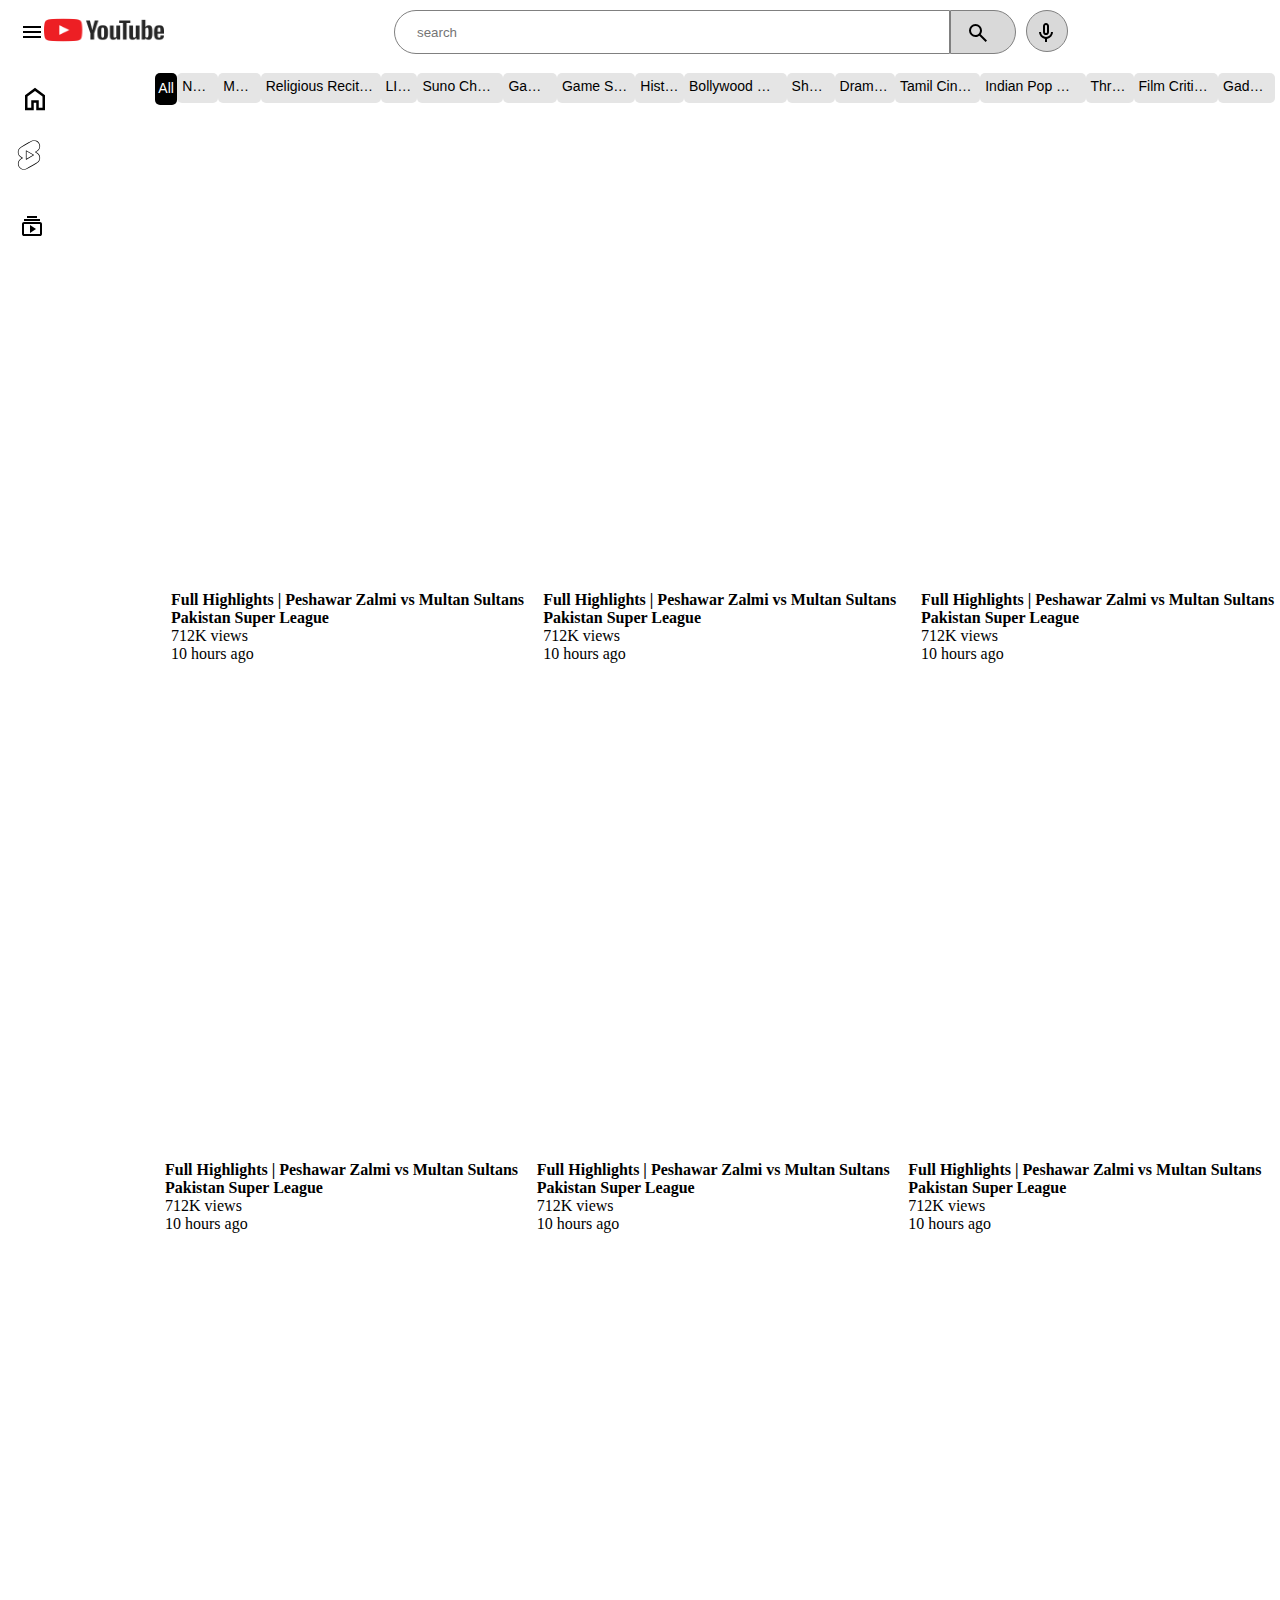
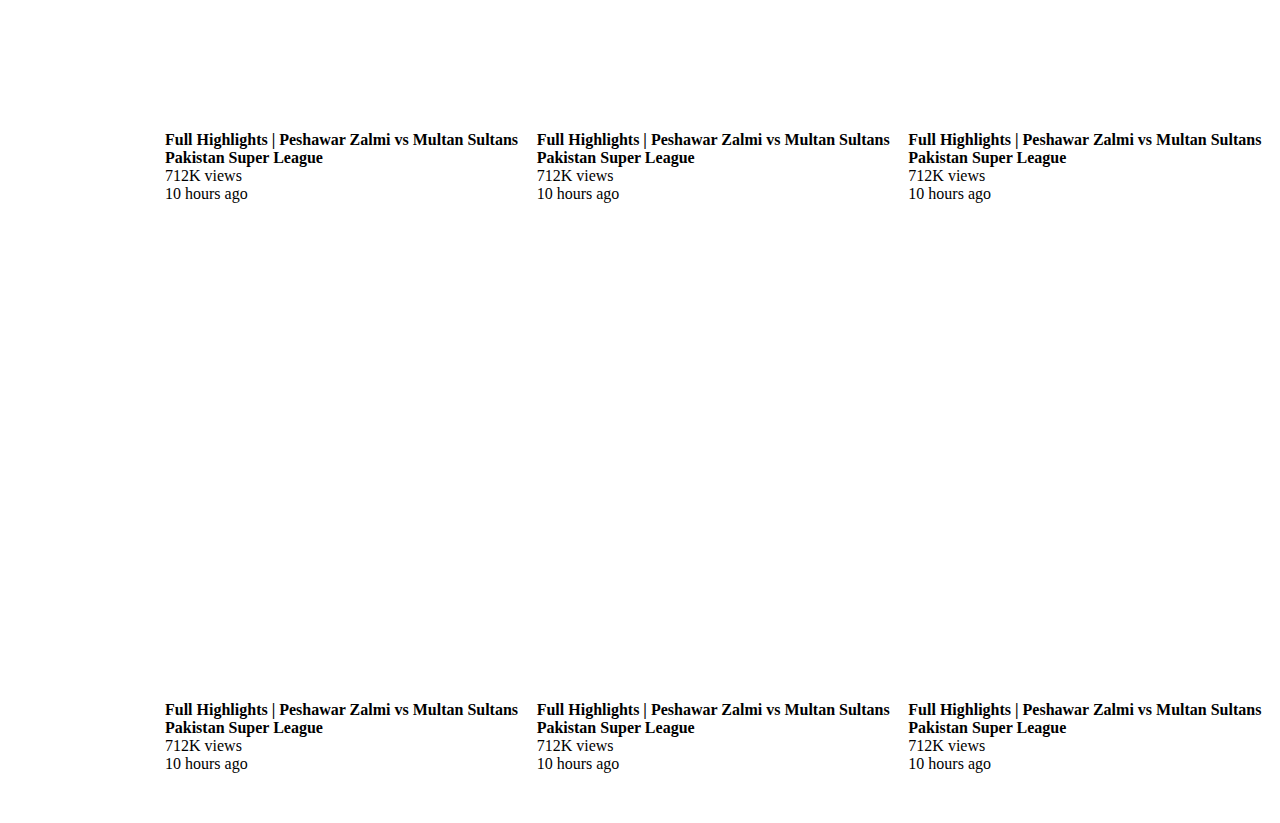
<file: YouTube/index.html>
<!DOCTYPE html>
<html lang="en">
<head>
    <meta charset="UTF-8">
    <meta name="viewport" content="width=device-width, initial-scale=1.0">
    <title>You Tube project</title>
    <link rel="shortcut icon" href="./imges/youtube_logo_icon.png" type="image/x-icon">
    <link rel="stylesheet" href="style.css">
</head>
<body>
    <div class="main">
      <div id="menu"><img src=".//imges/menu_FILL0_wght400_GRAD0_opsz24.svg" alt=""></div><div id="logo"><img src=".//imges/main_youtube logo_icon.png" style="height: 100px; width: 120px;" alt=""></div>
    <div class="center">
        <div id="input"> <input type="text" placeholder="search"></div><div id="search"><img src=".//imges/search_FILL0_wght400_GRAD0_opsz24.svg" alt=""></div><div id="mic"><img src=".//imges/mic_FILL0_wght400_GRAD0_opsz24.svg" alt=""></div>
       <div id="right"><div id="create"><img src=".//imges/video_call_FILL0_wght400_GRAD0_opsz24.svg" alt=""></div><div id="notifaction"><img src=".//imges/notifications_FILL0_wght400_GRAD0_opsz24.svg" alt=""></div><div id="profile"><img src=".//imges/account_circle_FILL0_wght400_GRAD0_opsz24.svg" alt=""></div></div> 
    </div>
</div>
<div id="home"><img src=".//imges/home_FILL0_wght400_GRAD0_opsz24.svg" alt=""></div>
<div class="nav">
    
    <div id="all">All</div><div id="news">News</div><div id="music">Music</div><div id="religin">Religious Recitation</div><div id="live">LIVE</div><div id="Suno">Suno Chanda</div><div id="gaming">Gaming</div><div id="game">Game Show</div><div id="history">History</div><div id="bollywood">Bollywood Music</div><div id="Sheikh">Sheikh</div><div id="daramdy">Dramedy</div><div id="tamil">Tamil Cinema</div><div id="indian">Indian Pop Music</div><div id="thriller">Thriller</div><div id="film">Film Criticism</div><div id="gad">Gadgets</div>

</div>
<div id="shorts"><img src=".//imges/youtube-shorts-logo-15252.svg" alt=""></div>
<div id="subscription"><img src=".//imges/subscriptions_FILL0_wght400_GRAD0_opsz24.svg" alt=""></div>
<div class="vedio">
    <iframe width="430px" height="220px" src="https://www.youtube.com/embed/mPL7eIsCgKs?si=0z-uMQN2SbUNsHPq" title="YouTube video player" frameborder="0" allow="accelerometer; autoplay; clipboard-write; encrypted-media; gyroscope; picture-in-picture; web-share" allowfullscreen></iframe>
        <iframe width="430px" height="220px" src="https://www.youtube.com/embed/gLqzXrlJBHM?si=GFKb1Dz6Rbn3EJDY" title="YouTube video player" frameborder="0" allow="accelerometer; autoplay; clipboard-write; encrypted-media; gyroscope; picture-in-picture; web-share" allowfullscreen></iframe>
        <iframe width="430px" height="220px" src="https://www.youtube.com/embed/QS3aYwJBdQs?si=MJ9KXsVStPQ4HE8i" title="YouTube video player" frameborder="0" allow="accelerometer; autoplay; clipboard-write; encrypted-media; gyroscope; picture-in-picture; web-share" allowfullscreen></iframe>
        
        <div class="text">
            <div id="t1"><b>Full Highlights | Peshawar Zalmi vs Multan Sultans 
                Pakistan Super League</b><br>
                712K views<br>
                10 hours ago</div>
                <div id="t2"><b>Full Highlights | Peshawar Zalmi vs Multan Sultans 
                    Pakistan Super League</b><br>
                    712K views<br>
                    10 hours ago</div>
                    <div id="t3"><b>Full Highlights | Peshawar Zalmi vs Multan Sultans 
                        Pakistan Super League</b><br>
                        712K views<br>
                        10 hours ago</div>
        </div>
        <iframe width="430px" height="220px" src="https://www.youtube.com/embed/tEFUNLFwPoM?si=3L5sy2JdMmIKvpHC" title="YouTube video player" frameborder="0" allow="accelerometer; autoplay; clipboard-write; encrypted-media; gyroscope; picture-in-picture; web-share" allowfullscreen></iframe>
        <iframe width="430px" height="220px" src="https://www.youtube.com/embed/tEFUNLFwPoM?si=3L5sy2JdMmIKvpHC" title="YouTube video player" frameborder="0" allow="accelerometer; autoplay; clipboard-write; encrypted-media; gyroscope; picture-in-picture; web-share" allowfullscreen></iframe>
        <iframe width="430px" height="220px" src="https://www.youtube.com/embed/QS3aYwJBdQs?si=MJ9KXsVStPQ4HE8i" title="YouTube video player" frameborder="0" allow="accelerometer; autoplay; clipboard-write; encrypted-media; gyroscope; picture-in-picture; web-share" allowfullscreen></iframe>
        <div class="text2">
            <div id="t4"><b>Full Highlights | Peshawar Zalmi vs Multan Sultans 
                Pakistan Super League</b><br>
                712K views<br>
                10 hours ago</div>
                <div id="t5"><b>Full Highlights | Peshawar Zalmi vs Multan Sultans 
                    Pakistan Super League</b><br>
                    712K views<br>
                    10 hours ago</div>
                    <div id="t6"><b>Full Highlights | Peshawar Zalmi vs Multan Sultans 
                        Pakistan Super League</b><br>
                        712K views<br>
                        10 hours ago</div>
        </div>
        <iframe width="430px" height="220px" src="https://www.youtube.com/embed/mPL7eIsCgKs?si=0z-uMQN2SbUNsHPq" title="YouTube video player" frameborder="0" allow="accelerometer; autoplay; clipboard-write; encrypted-media; gyroscope; picture-in-picture; web-share" allowfullscreen></iframe>
        <iframe width="430px" height="220px" src="https://www.youtube.com/embed/QS3aYwJBdQs?si=MJ9KXsVStPQ4HE8i" title="YouTube video player" frameborder="0" allow="accelerometer; autoplay; clipboard-write; encrypted-media; gyroscope; picture-in-picture; web-share" allowfullscreen></iframe>
        <iframe width="430px" height="220px" src="https://www.youtube.com/embed/tEFUNLFwPoM?si=3L5sy2JdMmIKvpHC" title="YouTube video player" frameborder="0" allow="accelerometer; autoplay; clipboard-write; encrypted-media; gyroscope; picture-in-picture; web-share" allowfullscreen></iframe>
        <div class="text3">
            <div id="t7"><b>Full Highlights | Peshawar Zalmi vs Multan Sultans 
                Pakistan Super League</b><br>
                712K views<br>
                10 hours ago</div>
                <div id="t8"><b>Full Highlights | Peshawar Zalmi vs Multan Sultans 
                    Pakistan Super League</b><br>
                    712K views<br>
                    10 hours ago</div>
                    <div id="t9"><b>Full Highlights | Peshawar Zalmi vs Multan Sultans 
                        Pakistan Super League</b><br>
                        712K views<br>
                        10 hours ago</div>
        </div>
        <iframe width="430px" height="220px" src="https://www.youtube.com/embed/tEFUNLFwPoM?si=3L5sy2JdMmIKvpHC" title="YouTube video player" frameborder="0" allow="accelerometer; autoplay; clipboard-write; encrypted-media; gyroscope; picture-in-picture; web-share" allowfullscreen></iframe>
        <iframe width="430px" height="220px" src="https://www.youtube.com/embed/tEFUNLFwPoM?si=3L5sy2JdMmIKvpHC" title="YouTube video player" frameborder="0" allow="accelerometer; autoplay; clipboard-write; encrypted-media; gyroscope; picture-in-picture; web-share" allowfullscreen></iframe>
        <iframe width="430px" height="220px" src="https://www.youtube.com/embed/QS3aYwJBdQs?si=MJ9KXsVStPQ4HE8i" title="YouTube video player" frameborder="0" allow="accelerometer; autoplay; clipboard-write; encrypted-media; gyroscope; picture-in-picture; web-share" allowfullscreen></iframe>
        <div class="text4">
            <div id="t10"><b>Full Highlights | Peshawar Zalmi vs Multan Sultans 
                Pakistan Super League</b><br>
                712K views<br>
                10 hours ago</div>
                <div id="t11"><b>Full Highlights | Peshawar Zalmi vs Multan Sultans 
                    Pakistan Super League</b><br>
                    712K views<br>
                    10 hours ago</div>
                    <div id="t12"><b>Full Highlights | Peshawar Zalmi vs Multan Sultans 
                        Pakistan Super League</b><br>
                        712K views<br>
                        10 hours ago</div>
        </div>
        
</div>
</body>
</html>
</file>
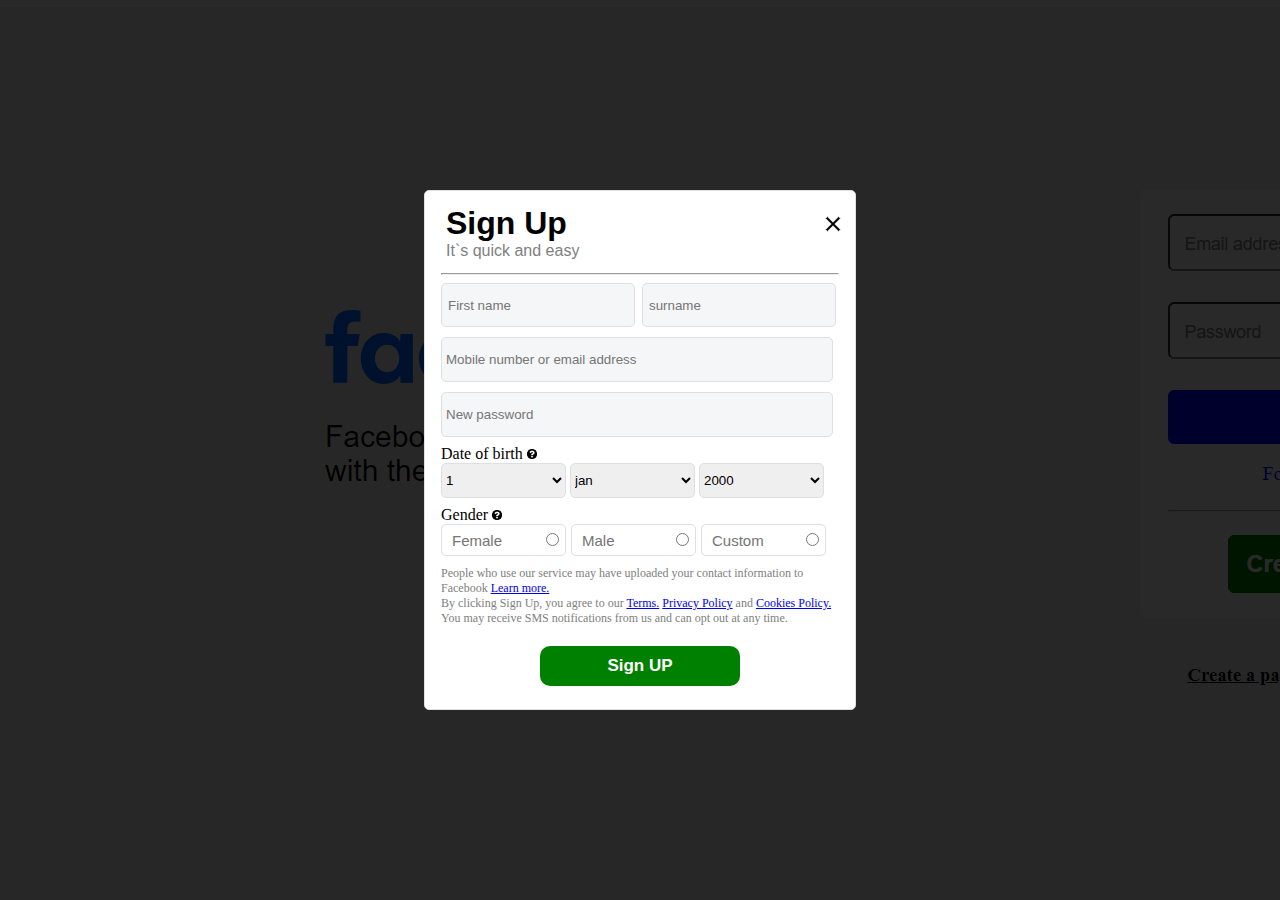
<file: Facebook/signup.html>
<!DOCTYPE html>
<html lang="en">
<head>
    <meta charset="UTF-8">
    <meta name="viewport" content="width=device-width, initial-scale=1.0">
    <title>Facebook</title>
    <link rel="icon" type="image/x-icon" href="./Assets/facebook-logo-2428.png">
    <link rel="stylesheet" href="style3,1.css">
</head>
<body>
    
    <span>
        <div class="main">
            <div class="image"><img src="./Assets/cancel.png" alt="" style="margin-left: 375px; padding: 5px;"></div>
            <div class="signup">
                
                <h1>Sign Up</h1>
                <p>It`s quick and easy</p>
                <hr>
            </div>
            <form action="sign-up">
                <div class="input1"><input type="text" placeholder="First name" > <input type="text" placeholder="surname" style="margin-left: 3px;"></div>
                <div class="input2">
                    <input type="text" placeholder="Mobile number or email address" ><br>
                    <input type="text" placeholder="New password"><br>
                </div>
               Date of birth <img src="./Assets/question mark.png" alt="logo"  style="margin-top: 12px;width: 10px;"><br>
               <select name="days"  style="width: 125px; height: 35px; border-radius: 5px;  border: 1px solid #dddfe2;">
                <option value="1">1</option>
                <option value="2">2</option>
                <option value="3">3</option>
                <option value="4">4</option>
                <option value="5">5</option>
                <option value="6">6</option>
                <option value="7">7</option>
                <option value="8">8</option>
                <option value="9">9</option>
                <option value="10">10</option>
                <option value="11">11</option>
                <option value="12">12</option>
                <option value="13">13</option>
                <option value="14">14</option>
                <option value="15">15</option>
                <option value="16">16</option>
                <option value="17">17</option>
                <option value="18">18</option>
                <option value="19">19</option>
                <option value="20">20</option> 
            </select>
                <select name="Month" id="" style="width: 125px; height: 35px; border-radius: 5px;  border: 1px solid #dddfe2;">
                    <option value="Jan">jan</option>
                    <option value="feb">feb</option>
                    <option value="march">march</option>
                    <option value="apr">apr</option>
                    <option value="May">may</option>
                    <option value="jun">jun</option>
                    <option value="jul">july</option>
                    <option value="agust">agust</option>
                    <option value="sep">sep</option>
                    <option value="oct">oct</option>
                    <option value="nov">nov</option>
                    <option value="dec">dec</option>
               
               </select>
               <select name="years" id="" style="width: 125px; height: 35px; border-radius: 5px;  border: 1px solid #dddfe2;">
                <option value="2000">2000</option>
                <option value="2001">2001<option>
                <option value="2002">2002</option>
                <option value="2003">2003</option>
                <option value="2004">2004</option>
                <option value="2005">2005</option>
                <option value="2006">2006</option>
                <option value="2007">2007</option>
                <option value="2008">2008</option>
                <option value="2009">2009</option>
                <option value="2010">2010<option>
                <option value="2011">2011</option>
                <option value="2012">2012</option>
                <option value="2013">2013</option>
                <option value="2014">2014</option>
                <option value="2015">2015</option>
                <option value="2016">2016</option>
                <option value="2017">2017</option>
                <option value="2018">2018</option>
                <option value="2019">2019</option>
                <option value="2020">2020</option>
                <option value="2021">2021</option>
                <option value="2022">2022</option>
                <option value="2023">2023</option>
                <option value="2024">2024</option>
               </select>
               
                
    
            </form>
            Gender <img src="./Assets/question mark.png" alt="" style="margin-top: 12px; width: 10px;" ><br>
            <div class="gender" >
                <div class="gender-input1"> <input  type="text" placeholder="Female" style="height: 30px; width: 85px; font-size: 15px; padding: 0 28px 0 10px; " ><input type="radio" style="margin-left: -20px;"><input type="text" placeholder="Male" style="height: 30px; width: 85px; font-size: 15px; padding: 0 28px 0 10px; margin-left: 9px;"><input type="radio" style="margin-left: -20px;"> <input type="text" placeholder="Custom" style="height: 30px; width: 85px; font-size: 15px; padding: 0 28px 0 10px; margin-left: 5px;"><input type="radio" style="margin-left: -20px; "></div> 
                
            </div>
            <div class="text" style="margin-top: 10px;">
                <div class="first-text">People who use our service may have uploaded your contact information to Facebook <a href="https://www.facebook.com/help/637205020878504">Learn more.</a></div>
                <div class="scond-text">By clicking Sign Up, you agree to our <a href="https://www.facebook.com/legal/terms/update">Terms.</a>   <a href="https://www.facebook.com/privacy/policy/?entry_point=data_policy_redirect&entry=0">  Privacy Policy</a> and <a href="https://www.facebook.com/privacy/policies/cookies/?entry_point=cookie_policy_redirect&entry=0">Cookies Policy.</a> You may receive SMS notifications from us and can opt out at any time.</div>
            </div>
            <div class="btn-signup"><button>Sign UP</button></div>
           
        </div>
    </span>
    
</body>
</html>
</file>
<file: Facebook/stylemain.css>
body{
    margin: 0px;
    padding: 0px;
    box-sizing: border-box;
    background-color:#F0F2F5;

}
::placeholder{
    text-indent: 10px;
    color: gray;
    font-family: SFProDisplay-Regular, Helvetica, Arial, sans-serif;
font-size: 14px;
}
.logo img{
    height: 60px;
    width: auto;

}
.logo{
    margin-top: 33vh;
    margin-left: 260px;
    font-family: SFProDisplay-Regular, Helvetica, Arial, sans-serif;
    font-size: 20px;
}
.form-main{
    display: flex;
    height: 80px;
    width: 200px;
    align-items: flex-end;
    margin-left: 125vh;
    border-radius: 10px;
    
    
    
    
    
  
}

form{
    
background-color:white;
border-radius: 5px;
}
input{
    height: 40px;
    width: 300px;
    margin-bottom: 25px;
    border-radius: 5px;
    font-family: inherit;
    font-size: larger;
    border: 1px solid #dddfe2;

   
}
input:hover{
    border-color: blue;
}
input:focus{
    border-color: blue;
}
button{
    height: 43px;
    width: 307px;
    margin-bottom: 15px;
    color: white;
    border-radius: 5px;
    
}
.btn-login button{
    border: none;
    font-size: larger;
    font-family: Arial, Helvetica, sans-serif;
    font-weight: bold;
}
 .btn-new-account a{
    width: 200px;
    color: white;
    border-radius: 5px;
    border: none;
    background-color: green;
    text-align: center;
    padding: 12px 5px 12px 5px;
    font-size: larger;
    font-family: Arial, Helvetica, sans-serif;
    text-decoration: none;
font-weight: bold;
margin-top: 10px;
 }
 .btn-new-account{
    display: flex;
    justify-content: center;
    align-items: center;
    


 }
 .create-page{
    text-align: end;
    margin-right: 295px;
    font-size: 15px;




 }
 .create-page a{
    text-decoration: none;
    color: black;
    text-decoration: underline;
    font: size 18px;


 }
</file>
<file: Google/style.css>
body{
    margin: 0px;
    padding: 0px;
}
::placeholder{
    text-indent: 30px;
}
.header{
    display: flex;
    justify-content: right;
height: 20vh;
align-items: center;
}.header a,img{
    padding: 10px ;
}.header a{
    text-decoration: none;
    color: rgb(60, 60, 60);
}.header a :hover{
    cursor: pointer;
    text-decoration: underline;
}
.center{
    text-align: center;
    height: 60vh;
}
.logo img{
    height: 20vh;
    width: 45vh;
}
.search img{
    position: absolute;
}


.search input{
    height: 7vh;
    width: 85vh;
    border-radius: 99px;
    border-color: rgb(87, 86, 86);
    text-indent: 30px;
}
.lens-icon img{
margin: -60px  240px;

}
.mic img{
    margin: -45px  200px;
}
.button button{
    margin: 20px 15px;
    padding: 10px;
}
.language a{
    text-decoration: none;

}
.language a:hover{
    text-decoration: underline;
    cursor: pointer;
}

.footer{
  height: 20vh;
    background-color: silver;
}
.pk p{
    margin: 15px 20px;
    padding: 20px 2px;
    display: flex;

}
.lr{
    display: flex;
    justify-content: space-between;
    padding:20px;
}
.lr .footer-right, .footer-left{
    display: flex;
    padding-left: 15px;
    padding-right: 15px;
}

.footer-left{
    display: flex;
    width: 40%;
    height: 100%;
    align-items: center;

}
.footer-left a{
    margin-right: 15px;
}
.footer-right{
display: flex;
width: 40%;
height: 100%;
align-items: center;
justify-content: end;

}
.footer-right a{
    margin-right: 15px;
}
</file>
<file: Modernist-azure-vertical app/style.css>
body{
    margin:0px;
    padding:0px;
}
header{
    background-color: #280000;
    color: white;
    font-family: Merriweather, serif;
    width:100%;
    height: 100vh;
}
@media only screen and (min-width:300px) and (max-width: 1200px ) {
    nav{
      display: block;
      background-color: aqua;
    }
    ul{
        display: flex;
        height: auto;
        width: 25%;
        border: 1px solid black;
        justify-content: space-between;
        margin-top:70px;
        border: none;
        margin-right: 90px;
        
        font-family: Merriweather, serif;
        font-size: x-small;
    }
  }
  @media only screen and (min-width:300px) and (max-width: 800px ) {
    .left{
        height: 15vh;
    width: 10vh;
    border: 1px solid black;
    margin-right: 50px;
    border: none;
    font-size: xx-small;
    display: block;
      background-color: yellow;
    }
  }
  @media only screen and (min-width:300px) and (max-width: 800px ) {
    .right{
        height: 150px;
        width: 150px;
        display: flex;
        justify-content: center;
        border: 7px solid black;
        border-radius: 99%;
        border-color: #868686;
        background-color:green;
        color: white;
        font-size: smaller;
        display: block;

       
    }
  }

  
nav{
display: flex;
}
.first{

    border: 1px solid black;
    height: auto;
    width: 45%;
    margin-top:50px;
    border: none;
    
    
}
.first #p1,#h1{
    margin-left:100px;
    
}
#h1{
    font-weight: bolder;
    font-size: xx-large;
}
 #p1{
    color: grey;
margin-top:-20px;
}
ul li{

list-style-type: none;
}
li:hover {
    
    color: #76C38F;
    cursor: pointer;
  }
ul{
    display: flex;
    height: auto;
    width: 55%;
    border: 1px solid black;
    justify-content: space-between;
    margin-top:70px;
    border: none;
    margin-right: 90px;
    
    font-family: Merriweather, serif;
    font-size: x-large;
}
.section{
    display: flex;
    justify-content: center;
    margin-top:100px;



}
.left{
    height: 40vh;
    width: 40vh;
    border: 1px solid black;
    margin-right: 100px;
    border: none;
    font-size: large;
   


}
button{
    height:40px;
    width: 170px;
    color:white;
    background-color: #76C38F;
    font-size: large;
    border: 1px solid black;
    border-radius:2px;
}
.right{
    height: 380px;
    width: 380px;
    display: flex;
    justify-content: center;
    border: 15px solid black;
    border-radius: 99%;
    border-color: #868686;
    background-color: #222222;
    color: white;
    font-size: larger;
   
}
.in-circal{
    margin-top: 180px;
}
.big-contanor{
    background-color: #660000;
    width: 100%;
    height: 150vh;
}
.contanor{
display: flex;
justify-content: space-between;
padding-top: 90px;



}
.box1:hover {
    background-color:#76C38F;
  }
.box1{
    height:280px;
    width: 200px;
    border: 1px solid black;
    margin-left:150PX;
    text-align: center;
    color: black;
    background-color: white;
    
    
}
.sbox1{
    height: 120px;
    width: 120px;
    border: 1px solid black;
    margin-top: 20px;
    margin-left:40px;
    color: white;
    background-color: black;
}
.text1{
    margin-top: 50px;
}
.box2:hover {
    background-color:#76C38F;
  }
.box2{
    height:280px;
    width: 200px;
    border: 1px solid black;
    text-align: center;
    color: black;
    background-color: white;
}
.sbox2{
    height: 120px;
    width: 120px;
    border: 1px solid black;
    margin-top: 20px;
    margin-left:40px;
    color: white;
    background-color: black;
    
}
.box3:hover {
    background-color:#76C38F;
  }
.box3{
    height:280px;
    width: 200px;
    border: 1px solid black;
    text-align: center;
    color: black;
    background-color: white;
}
.sbox3{
    height: 120px;
    width: 120px;
    border: 1px solid black;
    margin-top: 20px;
    margin-left:40px;
    color: white;
    background-color: black;
}
.box4:hover {
    background-color:#76C38F;
  }
.box4{
    height:280px;
    width: 200px;
    border: 1px solid black;
    margin-right:150PX;
    text-align: center;
    color: black;
    background-color: white;
}
.sbox4{
    height: 120px;
    width: 120px;
    border: 1px solid black;
    margin-top:20px;
    margin-left:40px;
    color: white;
    background-color: black;
}
.hr-line{
    display: flex;
    margin-top: 70px;
    justify-content: center;

}
.hr-left{
height:6px;
width: 540px;
border: 1px solid black;
margin-top: 22px;
background-color: #322E2D;
}
.hr-center{
height: 44px;
width: 169px;
border: 1px solid black;
text-align: center;
background-color: #322E2D;
color: white;

}
.work{
    font-weight: bolder;
    font-size: larger;
    margin-top: 9px;
}
.hr-right{
    height:6px;
    width: 510px;
    border: 1px solid black;
    margin-top: 22px;
    background-color: #322E2D;
}
.contanior2{
    display: flex;
    justify-content:center ;
}
.triangle1:hover {
    border-color: #76C38F;
  }
.triangle1{
    height:190px;
    width:378px;
    border: 5px solid white;
    margin-top: 70px;
    margin-left: 30px;
    color: white;
    background-color: #322E2D;
    
}
.font{
    margin-top: 95px;
    text-align: center;
}
footer{
    height:20px;
    width: 378px;
    background-color: black;
    color: white;
    margin-top: 57px;
    text-align: center;
}
.contanior3{
    display: flex;
    justify-content: center;
}
.triangle2:hover {
    border-color: #76C38F;
  }
.triangle2{
    height:190px;
    width:378px;
    border: 5px solid white;
    margin-top: 70px;
    margin-left: 30px;
    background-color: #322E2D;
    color: white;
}
.font2{
    margin-top: 95px;
    text-align: center;
}
.footer2{
    height:20px;
    width: 378px;
    background-color:black;
    color: white;
    margin-top: 57px;
    text-align: center;
}
.containor4{
  display: flex;
  justify-content: center;
  background-color: #322E2D;

}
h3{
    color: white;
}
.belong{
    height:400px;
    width: 200px;
    border: 1px solid black;
    margin-right: 50px;
    border: none;
}
.belong a{
    color: #76C38F;
    text-decoration: none;
}
.b-p1{
    color: gray;
}
.b-bold{
    color:#76C38F;
}
.l {
    color: #76C38F;
}
.b-p2{
color: white;
}
.b-p3{
    color: grey;
}
.links{
    height:350x;
    width: 300px;
    border: 1px solid black;
    margin-right: 50px;
    border: none;
}
.links a{
color: #76C38F;
text-decoration: none;
}
.tweet{
    height:400px;
    width: 200px;
    border: 1px solid black;
    margin-right: 50px;
    border: none;
}
.tweet-p{
    color: gray;
}
.t{
    color: #76C38F;
}
.contact-us{
    height:350x;
    width: 300px;
    border: 1px solid black;
    margin-right: 50px;
    border: none;
    
}
.contact-us .input1,.input2,.input3{
    height: 30px;
    width: 300px;
}
.input1{
margin-top: 10px;
background-color: #222222;
color:gray;
}
.input2{
    margin-top: 10px;
    background-color: #222222;
color:gray;
}
.input3{
    margin-top: 10px;
    background-color: #222222;
color:gray;
}
.input4{
    margin-top: 10px;
    background-color: #222222;
color:gray;
    height: 100px;
    width: 300px;
}
button:hover{
    color: #000;
    cursor: pointer;
  }
.f-btn{
    height: 40px;
    width: 90px;
    margin-top: 18px;
    border-radius: 2px;
}
.footer-end{
    height: 100px;
    width: 100%;
    border-top:  4px solid black;
    display: flex;
    background-color: aqua;
    justify-content:space-between ;
    background-color: #322E2D;
    color: gray;
    margin: 0px;

}
.f1{
    height:50px;
    width: 500px;
    border: 1px solid black;
    padding-top:20px;
    border: none;
}
.f2{
    height:50px;
    width: 200px;
    border: 1px solid black;
    padding-top: 20px;
    margin-right: 70px;
    border: none;
    
}
</file>
<file: professional/style.css>
.section-1{
    background-image: url(./images/home-bg.jpg);
    width: 100%;
    height: 600px;
    
}
#mainNav{
    background-image: url(./images/home-bg.jpg);
    width:100%;

    
}
@media only screen and (max-width: 800px) and (min-width: 200px) {
    .section-1 {
        
        height: auto;
        align-items: center;
        width: auto;
    }
  }

.nav-item:hover{
cursor: pointer;
background-color: blue;
}
#h1{
    color: white;
}
#services{
height: 1000px;
width: 100%;
}
@media only screen and (max-width: 1000px) and (min-width: 200px) {
    #services {
        
        
        align-items: center;
        height: auto;
    }
  }

#services{
    display: flex;
    justify-content: center;
    background-color:lightgrey;
}
.single-services-item{
    border-top: 5px solid blue;
    height:280px;
     width: 200pxpx;
     background-color: white;
     border-radius:7px;
     text-align: center;
}
@media only screen and (max-width: 800px) and (min-width: 200px) {
    #about {
        
        height: auto;
        align-items: center;
        width: auto;
    }
  }
.counter-area {
    position: relative;
    z-index: 1;
    text-align: center;
    background: url(./images/banner-bg.jpg);
    background-repeat: no-repeat;
    background-size: cover;
    background-position: center;
    background-attachment: fixed;
    color: white;
}
.counter-area {
    padding-top: 50px;
    padding-bottom: 50px;
    
}

ul{
    display: flex;
    justify-content: center;
}
ul .button{
    
    height: 50px;
    width: 110px;
    text-align: center;
    padding-top:7px;
    border-radius:5px;
    font-weight:bold;
    background-color: lightgray;
    margin-right:20px;
}
.btn-this:hover{
    cursor: pointer;
    background-color: blue;
    color: white;
    border: none;
}
.button:hover{
    cursor: pointer;
    background-color: blue;
    color: white;
    border: none;
}


.btn-this{
    
    background-color:lightgray;
    height: 50px;
    width: 80px;
    text-align: center;
    padding-top:7px;
    border-radius:5px;
    font-weight:bold;
    margin-right:20px;
}
#project{
    padding-top: 100px;
}
@media only screen and (max-width: 800px) and (min-width: 200px) {
    .team-area {
        
        height: 3000px;
        align-items: center;
        width: auto;
    }
  }
  @media only screen and (max-width: 800px) and (min-width: 200px) {
    .testimonial-area {
        
        height: auto;
        align-items: center;
        width: auto;
    }
  }
#team{
    height:auto;
    width: 100%;
    background-color:#D3D3D3;
    padding-top: 100px;
}
.hire-area {
    position: relative;
    z-index: 1;
    text-align: center;
    background-image: url(./images/banner-bg.jpg);
    background-position:center;
    background-size: cover;
    background-repeat: no-repeat;
    background-attachment: fixed;
    padding-top:100px;
    padding-bottom:100px;
    color: white;
}
.section-padding{
padding: 100px 0px;
}
.blog-area {
    text-align: center;
}
.bg-grey{
    background-color: #f8f8f9;
}
.blog-tag{
    height: 30px;
    width: 80px;
    border: 1px solid black;
     background-color: blue;
   display: flex;
   justify-content: center;
   position: relative;
  align-items: center;


}

.contact-area{
    background-color: #FFFFFF;
}
#form_name {
    background-color: #F5F5FA;
    height: 40px;
     width:700px;
     margin-bottom:15px;
     border-radius: 4px;
     border: none;
     

}
#form_email{
    background-color: #F5F5FA;
    height: 40px;
     width:700px;
     margin-bottom:15px;
     border-radius: 4px;
     border: none;
}

#form_subject{
    background-color: #F5F5FA;
    height: 40px;
     width:700px;
     margin-bottom:15px;
     border-radius: 4px;
     border: none;
}
#form_message{
    background-color: #F5F5FA;
     width:700px;
     margin-bottom:15px;
     border-radius: 4px;
     border: none;
}
.list1{
    height: 200px;
     width: 500px; 
     background-color:#F5F5FA;
     list-style: none;
     padding-top: 30px;
     padding-left: 20px;
     margin-bottom: 10px;
}
.list2{
    height: 200px; 
    width: 500px; 
    background-color: #F5F5FA; 
    list-style: none;
    padding-top: 20px;
    padding-left: 20px;
}
.partner-area{
    padding-bottom: 100px;
}
.footer-about{
    height: 200px;
     width:300px ;
    
     
}
.footer-social-icon{
    list-style: none; 
    height: 30px;
     width: 180px;
    
    display: flex; 
    justify-content: space-between;
}
.footer-list{
    height: 200px; 
    width:200px ; 
    
    
    
    
}
</file>
<file: YouTube/style.css>
body{
    margin: 0%;
    padding: 0%;
    height: 100%;
    width: 100%;
    
}
.main{
    display: flex;
    justify-content: space-between;
    margin-top: -30px;
}
.contanior{

}
#menu {

margin-top: 50px;
margin-left: 20px;
}
#logo img{
margin-right: 230px;
margin-top: 10px;
}
.center{
    display: flex;
    justify-content: center;
    margin-top: 40px;

}
#input input{
height:40px ;
width: 550px; 
border-radius: 40px 0 0 40px;
border: 1px solid gray;
}
::placeholder{
    padding: 20px;
}
#search{
    border: 1px solid gray;
    height: 42px;
    width: 64px;
    border-radius: 0 40px 40px 0;
    margin: 0px;
    background-color: #D9D9D9;

}
#search img{
margin-top: 10px;
margin-left: 15px;

}
#mic{
    border: 1px solid gray;
    background-color: #D9D9D9;
    height: 40px;
    width: 40px;
    border-radius: 99%;
    margin-left: 10px;
    margin-right: 240px;
    
}
#mic img{
    margin-top: 10px;
    margin-left: 7px;
}
#create img{
    width: 32px;
    height: 32px;
    margin-right: 30px;
    
    
}
#right{
display: flex;
justify-content: right;




}
#notifaction img{
    width: 32px;
    height: 32px;
    margin-right: 15px;
    
}
#profile img{
    width: 32px;
    height: 32px;
    margin-right: 20px;
}
.nav{
    display: flex;
    justify-content: space-between;
    padding: 5px 5px 5px 5px;
    margin-left: 150px;
    margin-top: -50px;
    
}
#home{
    height: 0%;
    width: 0%;
}
#home img{
    margin-left: 20px;
    height: 30px;
    width: 30px;
}
#all{
    display: block;
    text-overflow: ellipsis;
    overflow: hidden;
    white-space: nowrap;
    height: 25px;
    width: 25px;
    font-size:14px;
    font-family: Arial, Helvetica, sans-serif;
    border: 1px solid black;
    border-radius: 5px;
    background-color:black;
    color: white;
    text-align: center;
    padding-top: 7px;
    border: none;
    padding-top: 7px;
    
}
#news{
    display: block;
    text-overflow: ellipsis;
    overflow: hidden;
    white-space: nowrap;
    height: 20px;
    width: auto;
    font-size:14px;
    font-family: Arial, Helvetica, sans-serif;
    border: 1px solid black;
    border-radius: 5px;
    background-color: #E5E5E5;
    text-align: center;
    padding-top: 7px;
    padding: 5px 5px 5px 5px;
    border: none;
}
#music{
    display: block;
    text-overflow: ellipsis;
    overflow: hidden;
    white-space: nowrap;
    height: 20px;
    width: auto;
    font-size:14px;
    padding: 5px 5px 5px 5px;
    font-family: Arial, Helvetica, sans-serif;
    border: 1px solid black;
    border-radius: 5px;
    background-color: #E5E5E5;
    text-align: center;
    padding-top: 7px;
    border: none;
    padding: 5px 5px 5px 5px;
}
#religin{
    display: block;
    text-overflow: ellipsis;
    overflow: hidden;
    white-space: nowrap;
    height: 20px;
    width: auto;
    font-size:14px;
    font-family: Arial, Helvetica, sans-serif;
    border: 1px solid black;
    border-radius: 5px;
    background-color: #E5E5E5;
    text-align: center;
    padding-top: 7px;
    border: none;
    padding: 5px 5px 5px 5px;

}
#live{
    display: block;
    text-overflow: ellipsis;
    overflow: hidden;
    white-space: nowrap;
    height: 20px;
    width: auto;
    font-size:14px;
    font-family: Arial, Helvetica, sans-serif;
    border: 1px solid black;
    border-radius: 5px;
    background-color: #E5E5E5;
    text-align: center;
    padding-top: 7px;
    border: none;
    padding: 5px 5px 5px 5px;
}
#Suno{
    display: block;
    text-overflow: ellipsis;
    overflow: hidden;
    white-space: nowrap;
    height: 20px;
    width: auto;
    font-size:14px;
    font-family: Arial, Helvetica, sans-serif;
    border: 1px solid black;
    border-radius: 5px;
    background-color: #E5E5E5;
    text-align: center;
    padding-top: 7px;
    border: none;
    padding: 5px 5px 5px 5px;
}
#gaming{
    display: block;
    text-overflow: ellipsis;
    overflow: hidden;
    white-space: nowrap;
    height: 20px;
    width: auto;
    font-size:14px;
    font-family: Arial, Helvetica, sans-serif;
    border: 1px solid black;
    border-radius: 5px;
    background-color: #E5E5E5;
    text-align: center;
    padding-top: 7px;
    border: none;
    padding: 5px 5px 5px 5px;
}
#game{
    display: block;
    text-overflow: ellipsis;
    overflow: hidden;
    white-space: nowrap;
    height: 20px;
    width: auto;
    font-size:14px;
    font-family: Arial, Helvetica, sans-serif;
    border: 1px solid black;
    border-radius: 5px;
    background-color: #E5E5E5;
    text-align: center;
    padding-top: 7px;
    border: none;
    padding: 5px 5px 5px 5px;
}
#history{
    display: block;
    text-overflow: ellipsis;
    overflow: hidden;
    white-space: nowrap;
    height: 20px;
    width: auto;
    font-size:14px;
    font-family: Arial, Helvetica, sans-serif;
    border: 1px solid black;
    border-radius: 5px;
    background-color: #E5E5E5;
    text-align: center;
    padding-top: 7px;
    border: none;
    padding: 5px 5px 5px 5px;
}
#bollywood{
    display: block;
    text-overflow: ellipsis;
    overflow: hidden;
    white-space: nowrap;
    height: 20px;
    width: auto;
    font-size:14px;
    font-family: Arial, Helvetica, sans-serif;
    border: 1px solid black;
    border-radius: 5px;
    background-color: #E5E5E5;
    text-align: center;
    padding-top: 7px;
    border: none;
    padding: 5px 5px 5px 5px;
}
#Sheikh{
    display: block;
    text-overflow: ellipsis;
    overflow: hidden;
    white-space: nowrap;
    height: 20px;
    width: auto;
    font-size:14px;
    font-family: Arial, Helvetica, sans-serif;
    border: 1px solid black;
    border-radius: 5px;
    background-color: #E5E5E5;
    text-align: center;
    padding-top: 7px;
    border: none;
    padding: 5px 5px 5px 5px;
}
#daramdy{
    display: block;
    text-overflow: ellipsis;
    overflow: hidden;
    white-space: nowrap;
    height: 20px;
    width: auto;
    font-size:14px;
    font-family: Arial, Helvetica, sans-serif;
    border: 1px solid black;
    border-radius: 5px;
    background-color: #E5E5E5;
    text-align: center;
    padding-top: 7px;
    border: none;
    padding: 5px 5px 5px 5px;
}
#tamil{
    display: block;
    text-overflow: ellipsis;
    overflow: hidden;
    white-space: nowrap;
    height: 20px;
    width: auto;
    font-size:14px;
    font-family: Arial, Helvetica, sans-serif;
    border: 1px solid black;
    border-radius: 5px;
    background-color: #E5E5E5;
    text-align: center;
    padding-top: 7px;
    border: none;
    padding: 5px 5px 5px 5px;
}
#indian{
    display: block;
    text-overflow: ellipsis;
    overflow: hidden;
    white-space: nowrap;
    height: 20px;
    width: auto;
    font-size:14px;
    font-family: Arial, Helvetica, sans-serif;
    border: 1px solid black;
    border-radius: 5px;
    background-color: #E5E5E5;
    text-align: center;
    padding-top: 7px;
    border: none;
    padding: 5px 5px 5px 5px;
}
#thriller{
    display: block;
    text-overflow: ellipsis;
    overflow: hidden;
    white-space: nowrap;
    height: 20px;
    width: auto;
    font-size:14px;
    font-family: Arial, Helvetica, sans-serif;
    border: 1px solid black;
    border-radius: 5px;
    background-color: #E5E5E5;
    text-align: center;
    padding-top: 7px;
    border: none;
    padding: 5px 5px 5px 5px;
}
#film{
    display: block;
    text-overflow: ellipsis;
    overflow: hidden;
    white-space: nowrap;
    height: 20px;
    width: auto;
    font-size:14px;
    font-family: Arial, Helvetica, sans-serif;
    border: 1px solid black;
    border-radius: 5px;
    background-color: #E5E5E5;
    text-align: center;
    padding-top: 7px;
    border: none;
    padding: 5px 5px 5px 5px;
}
#gad{
    display: block;
    text-overflow: ellipsis;
    overflow: hidden;
    white-space: nowrap;
    height: 20px;
    width: auto;
    font-size:14px;
    font-family: Arial, Helvetica, sans-serif;
    border: 1px solid black;
    border-radius: 5px;
    background-color: #E5E5E5;
    text-align: center;
    padding-top: 7px;
    border: none;
    padding: 5px 5px 5px 5px;
}
#shorts img{
    height: 30px;
    width: 30px;
    margin-left: 14px;
    margin-top: 30px;
}
#subscription img{
    margin-left: 20px;
    margin-top: 40px;
}
.vedio{
    margin-left: 160px;
    margin-top: -99px;
    
}
.vedio iframe{
    margin-left: 10px;
    border-radius: 7px;
    
}
.text{
    display: flex;
    margin-left: 5px;
    margin-bottom: 50px;
    

}
.text #t1{
    height:220;
    width:430px;
    border: 1px solid black;
    margin-left:6px;
    border: none;
}
.text #t2{
    height:220;
    width:425px;
    border: 1px solid black;
    margin-left:9px;
    border: none;
}
.text #t3{
    height:220;
    width:425px;
    border: 1px solid black;
    margin-left:19px;
    border: none;
}
.text2{
    display: flex;
    margin-left: 5px;
    margin-bottom: 50px;
    

}
.text #t4{
    height:220;
    width:430px;
    border: 1px solid black;
    margin-left:6px;
    border: none;
}
.text #t5{
    height:220;
    width:425px;
    border: 1px solid black;
    margin-left:9px;
    border: none;
}
.text #t6{
    height:220;
    width:425px;
    border: 1px solid black;
    margin-left:19px;
    border: none;
}
.text3{
    display: flex;
    margin-left: 5px;
    margin-bottom: 50px;
    

}
.text #t7{
    height:220;
    width:430px;
    border: 1px solid black;
    margin-left:6px;
    border: none;
}
.text #t8{
    height:220;
    width:425px;
    border: 1px solid black;
    margin-left:9px;
    border: none;
}
.text #t9{
    height:220;
    width:425px;
    border: 1px solid black;
    margin-left:19px;
    border: none;
}
.text4{
    display: flex;
    margin-left: 5px;
    margin-bottom: 50px;
    

}
.text #t10{
    height:220;
    width:430px;
    border: 1px solid black;
    margin-left:6px;
    border: none;
}
.text #t11{
    height:220;
    width:425px;
    border: 1px solid black;
    margin-left:9px;
    border: none;
}
.text #t12{
    height:220;
    width:425px;
    border: 1px solid black;
    margin-left:19px;
    border: none;
}
</file>
<file: Facebook/style3,1.css>
body{
    margin: 0px;
    padding: 0px;
    box-sizing: border-box;
    background-color:#ffff;
    background-image: url(./Assets/BG\ img\ signup\ .png);
    
    
}
span{
    height: 100vh;
    display: flex;
    justify-content: center;
    align-items: center;
}
.main{
    background-color: #fff;
    border-radius:5px;
    border: 1px solid #dddfe2;
    box-sizing: border-box;
    padding: 16px;
    position: relative;
    width: 432px;
    height: 520px;

}
h1{
    margin: -40px;
    padding-left: 45px;
    font-family: SFProDisplay-Bold, Helvetica, Arial, sans-serif;
}
p{
    margin-top: 35px;
    padding: 5px;
    font-family: Arial, Helvetica, sans-serif;
    color: gray;
}
hr{
    margin-top: -8px;
}
.input1 input{
    height: 30px;
    width: 180px;
    padding: 6px;
    border-radius: 5px;
    background-color: #F5F6F7;
    border: 1px solid #dddfe2;
}
  .input2 input{
    height: 35px;
    width: 382px;
    padding: 4px;
    margin-top: 10px;
    border-radius: 5px;
    border: 1px solid #dddfe2;
    background-color:#F5F6F7;


}
select{
    
    
}
 .gender-input1 input{
   
    border: 1px solid #dddfe2;
    border-radius: 5px;
 
 }
 .first-text{
    font-size: 12px;
    color: gray;
 }
 .scond-text{
    font-size: 12px;
    color: gray;
 }
 .btn-signup{
    display: flex;
    align-items: center;
    justify-content: center;
    padding: 10px;
 }
.btn-signup button{
    height:40px ;
    width:200px ;
    font-size: 17px;

    font-family: SFProDisplay-Bold, Helvetica, Arial, sans-serif !important;
    font-weight: bolder;
    color: white;
    background-color: green;
    border-radius: 10px;
    border: none;
    margin-top: 10px;

    
}
</file>
